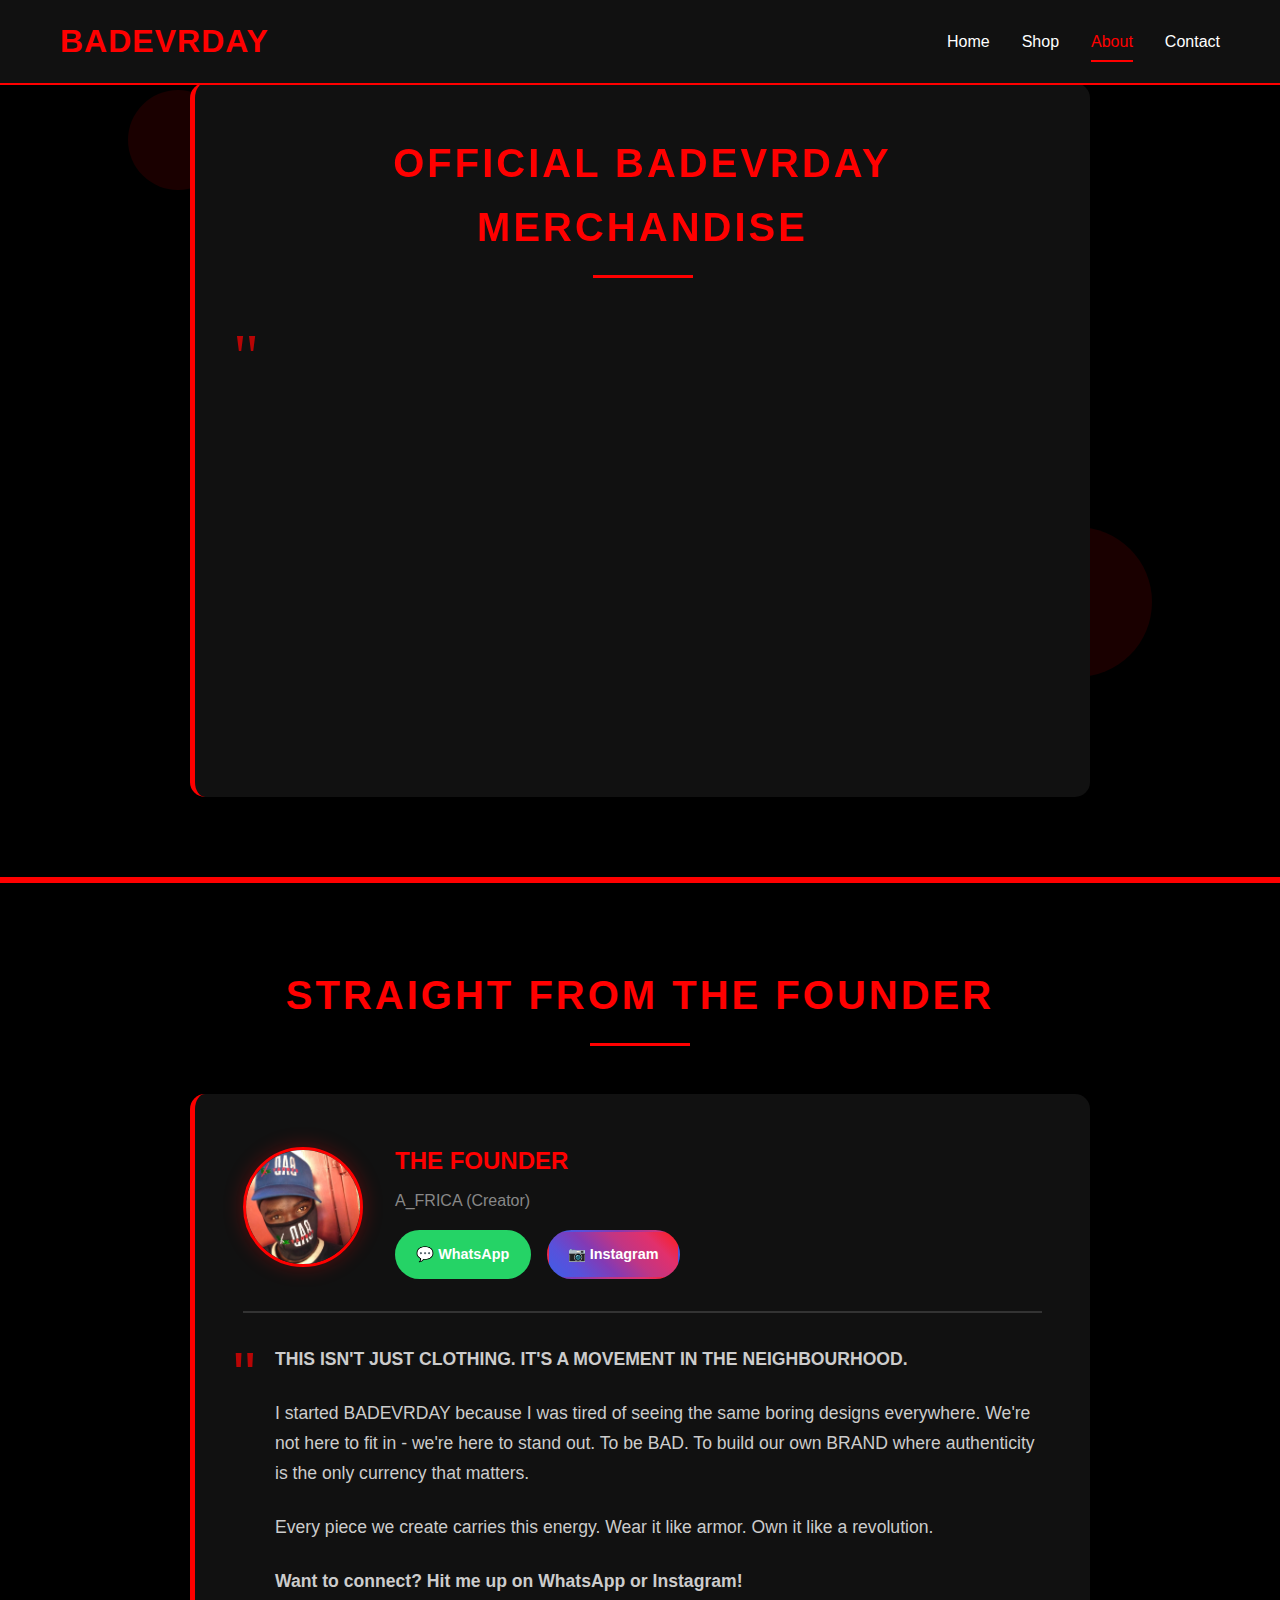
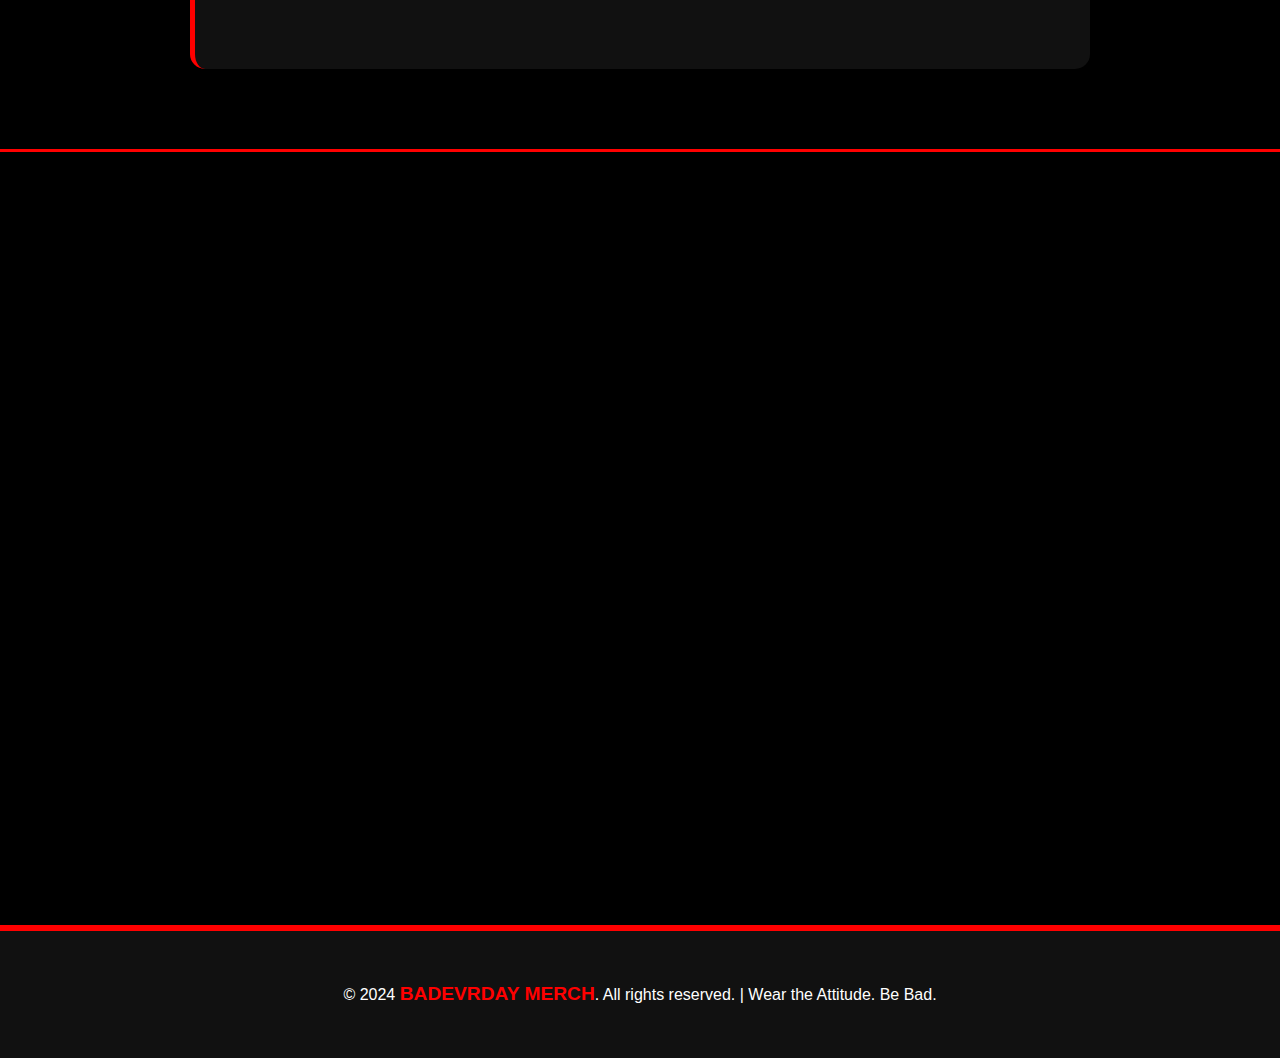
<file: index.html>
<!DOCTYPE html>
<html lang="en">
<head>
    <meta charset="UTF-8">
    <meta name="viewport" content="width=device-width, initial-scale=1.0">
    <!-- Favicon -->
<link rel="icon" type="image/x-icon" href="IMG-20251022-WA0050.jpg">
    <title>BADEVRDAY - Official Store</title>
    <meta name="description" content="Official BADEVRDAY merchandise store. Get your t-shirts, hoodies, and accessories with unique designs.">
    <link rel="stylesheet" href="style.css">
    <style>
        /* Enhanced Hero Section to Match Founder Section */
        .hero-edgy {
            padding: 5rem 0;
            background: #000;
            border-top: 3px solid #ff0000;
            border-bottom: 3px solid #ff0000;
            min-height: 80vh;
            display: flex;
            align-items: center;
            position: relative;
            overflow: hidden;
        }

        /* Animated Background Elements */
        .floating-elements {
            position: absolute;
            top: 0;
            left: 0;
            width: 100%;
            height: 100%;
            pointer-events: none;
        }

        .floating-element {
            position: absolute;
            background: rgba(255, 0, 0, 0.1);
            border-radius: 50%;
            animation: float 6s ease-in-out infinite;
        }

        .floating-element:nth-child(1) {
            width: 100px;
            height: 100px;
            top: 10%;
            left: 10%;
            animation-delay: 0s;
        }

        .floating-element:nth-child(2) {
            width: 150px;
            height: 150px;
            top: 60%;
            right: 10%;
            animation-delay: 2s;
        }

        .floating-element:nth-child(3) {
            width: 80px;
            height: 80px;
            bottom: 20%;
            left: 20%;
            animation-delay: 4s;
        }

        @keyframes float {
            0%, 100% { transform: translateY(0px) rotate(0deg); }
            50% { transform: translateY(-20px) rotate(180deg); }
        }

        .hero-message {
            max-width: 900px;
            margin: 0 auto;
            position: relative;
            z-index: 2;
        }

        .hero-card {
            background: #111;
            padding: 3rem;
            border-radius: 15px;
            border-left: 5px solid #ff0000;
            position: relative;
            animation: slideInUp 1s ease-out;
            transform-style: preserve-3d;
            perspective: 1000px;
        }

        @keyframes slideInUp {
            from {
                opacity: 0;
                transform: translateY(50px);
            }
            to {
                opacity: 1;
                transform: translateY(0);
            }
        }

        .hero-header {
            text-align: center;
            margin-bottom: 3rem;
        }

        .hero-header h2 {
            color: #ff0000;
            font-size: 2.5rem;
            text-transform: uppercase;
            letter-spacing: 3px;
            margin-bottom: 1rem;
            animation: textGlow 2s ease-in-out infinite alternate;
        }

        @keyframes textGlow {
            from {
                text-shadow: 0 0 10px rgba(255, 0, 0, 0.5);
            }
            to {
                text-shadow: 0 0 20px rgba(255, 0, 0, 0.8), 0 0 30px rgba(255, 0, 0, 0.6);
            }
        }

        .hero-accent-line {
            width: 100px;
            height: 3px;
            background: #ff0000;
            margin: 0 auto;
            animation: stretch 2s ease-in-out infinite alternate;
        }

        @keyframes stretch {
            from { width: 50px; }
            to { width: 150px; }
        }

        .hero-content {
            position: relative;
        }

        .hero-quote-icon {
            font-size: 4rem;
            color: #ff0000;
            position: absolute;
            top: -20px;
            left: -10px;
            font-family: serif;
            opacity: 0.7;
            animation: bounce 2s infinite;
        }

        @keyframes bounce {
            0%, 100% { transform: scale(1); }
            50% { transform: scale(1.1); }
        }

        .hero-lead-quote {
            font-size: 1.4rem;
            font-weight: bold;
            color: #ff0000;
            margin-bottom: 2rem;
            text-transform: uppercase;
            letter-spacing: 1px;
            margin-left: 2rem;
            animation: typewriter 3s steps(40) 1s both;
            overflow: hidden;
            white-space: nowrap;
        }

        @keyframes typewriter {
            from { width: 0; }
            to { width: 100%; }
        }

        .hero-content p {
            line-height: 1.7;
            margin-bottom: 1.5rem;
            font-size: 1.1rem;
            margin-left: 2rem;
            opacity: 0;
            animation: fadeInUp 1s ease-out forwards;
        }

        .hero-content p:nth-child(2) { animation-delay: 0.5s; }
        .hero-content p:nth-child(3) { animation-delay: 1s; }
        .hero-content p:nth-child(4) { animation-delay: 1.5s; }

        @keyframes fadeInUp {
            from {
                opacity: 0;
                transform: translateY(20px);
            }
            to {
                opacity: 1;
                transform: translateY(0);
            }
        }

        .hero-content strong {
            color: #ff0000;
            animation: pulse 2s infinite;
        }

        @keyframes pulse {
            0%, 100% { opacity: 1; }
            50% { opacity: 0.7; }
        }

        .hero-buttons {
            display: flex;
            gap: 1rem;
            margin-top: 2rem;
            margin-left: 2rem;
            flex-wrap: wrap;
            opacity: 0;
            animation: fadeInUp 1s ease-out 2s forwards;
        }

        .hero-btn-primary {
            background: #ff0000;
            color: #000;
            padding: 1rem 2rem;
            text-decoration: none;
            font-weight: bold;
            text-transform: uppercase;
            letter-spacing: 1px;
            border-radius: 5px;
            transition: all 0.3s ease;
            border: 2px solid #ff0000;
            position: relative;
            overflow: hidden;
        }

        .hero-btn-primary::before {
            content: '';
            position: absolute;
            top: 0;
            left: -100%;
            width: 100%;
            height: 100%;
            background: linear-gradient(90deg, transparent, rgba(255,255,255,0.3), transparent);
            transition: left 0.5s;
        }

        .hero-btn-primary:hover::before {
            left: 100%;
        }

        .hero-btn-primary:hover {
            background: transparent;
            color: #ff0000;
            transform: translateY(-2px) scale(1.05);
            box-shadow: 0 10px 25px rgba(255, 0, 0, 0.4);
        }

        .hero-btn-secondary {
            background: transparent;
            color: #ff0000;
            padding: 1rem 2rem;
            text-decoration: none;
            font-weight: bold;
            text-transform: uppercase;
            letter-spacing: 1px;
            border-radius: 5px;
            transition: all 0.3s ease;
            border: 2px solid #ff0000;
            position: relative;
            overflow: hidden;
        }

        .hero-btn-secondary:hover {
            background: #ff0000;
            color: #000;
            transform: translateY(-2px) scale(1.05);
            box-shadow: 0 10px 25px rgba(255, 0, 0, 0.4);
        }

        /* Enhanced Featured Products Section */
        .featured-products-edgy {
            padding: 5rem 0;
            background: #000;
            border-bottom: 3px solid #ff0000;
            position: relative;
            overflow: hidden;
        }

        .featured-header {
            text-align: center;
            margin-bottom: 3rem;
            opacity: 0;
            animation: fadeInUp 1s ease-out forwards;
        }

        .featured-header h2 {
            color: #ff0000;
            font-size: 2.5rem;
            text-transform: uppercase;
            letter-spacing: 3px;
            margin-bottom: 1rem;
            animation: textGlow 2s ease-in-out infinite alternate;
        }

        .featured-accent-line {
            width: 100px;
            height: 3px;
            background: #ff0000;
            margin: 0 auto;
            animation: stretch 2s ease-in-out infinite alternate;
        }

        .products-grid-edgy {
            display: grid;
            grid-template-columns: repeat(auto-fit, minmax(300px, 1fr));
            gap: 2rem;
            margin-top: 3rem;
        }

        .product-card-edgy {
            background: #111;
            padding: 2rem;
            border-radius: 15px;
            border-left: 3px solid #ff0000;
            text-align: center;
            transition: all 0.3s ease;
            position: relative;
            overflow: hidden;
            opacity: 0;
            animation: fadeInUp 1s ease-out forwards;
        }

        .product-card-edgy:nth-child(1) { animation-delay: 0.3s; }
        .product-card-edgy:nth-child(2) { animation-delay: 0.6s; }
        .product-card-edgy:nth-child(3) { animation-delay: 0.9s; }

        .product-card-edgy::before {
            content: '';
            position: absolute;
            top: 0;
            left: -100%;
            width: 100%;
            height: 100%;
            background: linear-gradient(90deg, transparent, rgba(255, 0, 0, 0.1), transparent);
            transition: left 0.5s;
        }

        .product-card-edgy:hover::before {
            left: 100%;
        }

        .product-card-edgy:hover {
            transform: translateY(-10px) scale(1.02);
            box-shadow: 0 20px 40px rgba(255, 0, 0, 0.3);
        }

        .product-card-edgy img {
            width: 100%;
            height: 250px;
            object-fit: cover;
            border-radius: 10px;
            margin-bottom: 1.5rem;
            border: 2px solid #333;
            transition: all 0.3s ease;
            transform: scale(0.9);
            animation: scaleIn 0.5s ease-out 0.5s forwards;
        }

        @keyframes scaleIn {
            to { transform: scale(1); }
        }

        .product-card-edgy:hover img {
            border-color: #ff0000;
            transform: scale(1.05) rotate(2deg);
        }

        .product-card-edgy h3 {
            color: #fff;
            font-size: 1.3rem;
            margin-bottom: 1rem;
            text-transform: uppercase;
            letter-spacing: 1px;
            transition: color 0.3s ease;
        }

        .product-card-edgy:hover h3 {
            color: #ff0000;
        }

        .product-price-edgy {
            font-size: 1.5rem;
            color: #ff0000;
            font-weight: bold;
            margin-bottom: 1rem;
            animation: pricePulse 3s infinite;
        }

        @keyframes pricePulse {
            0%, 100% { transform: scale(1); }
            50% { transform: scale(1.1); }
        }

        .product-badge {
            position: absolute;
            top: 1rem;
            right: 1rem;
            background: #ff0000;
            color: #000;
            padding: 0.3rem 0.8rem;
            border-radius: 15px;
            font-size: 0.8rem;
            font-weight: bold;
            text-transform: uppercase;
            animation: badgeBounce 2s infinite;
        }

        @keyframes badgeBounce {
            0%, 100% { transform: translateY(0); }
            50% { transform: translateY(-5px); }
        }

        /* Enhanced Footer */
        .footer-edgy {
            background: #111;
            padding: 3rem 0;
            text-align: center;
            border-top: 3px solid #ff0000;
            position: relative;
            overflow: hidden;
        }

        .footer-edgy::before {
            content: '';
            position: absolute;
            top: 0;
            left: -100%;
            width: 100%;
            height: 100%;
            background: linear-gradient(90deg, transparent, rgba(255, 0, 0, 0.05), transparent);
            animation: slideRight 3s infinite;
        }

        @keyframes slideRight {
            to { left: 100%; }
        }

        .footer-edgy p {
            color: #fff;
            font-size: 1rem;
            position: relative;
            z-index: 2;
            animation: fadeIn 2s ease-out;
        }

        .footer-brand {
            color: #ff0000;
            font-weight: bold;
            font-size: 1.2rem;
            animation: textGlow 2s ease-in-out infinite alternate;
        }

        /* Scroll-triggered animations */
        .animate-on-scroll {
            opacity: 0;
            transform: translateY(50px);
            transition: all 0.6s ease-out;
        }

        .animate-on-scroll.animated {
            opacity: 1;
            transform: translateY(0);
        }

        /* Responsive Design */
        @media (max-width: 768px) {
            .hero-card {
                padding: 2rem;
            }
            
            .hero-header h2 {
                font-size: 2rem;
            }
            
            .hero-lead-quote {
                font-size: 1.2rem;
                margin-left: 1rem;
                white-space: normal;
                animation: none;
            }
            
            .hero-content p {
                margin-left: 1rem;
            }
            
            .hero-buttons {
                margin-left: 1rem;
                justify-content: center;
            }
            
            .products-grid-edgy {
                grid-template-columns: 1fr;
            }
            
            .featured-header h2 {
                font-size: 2rem;
            }
        }

        @media (max-width: 480px) {
            .hero-buttons {
                flex-direction: column;
                align-items: center;
            }
            
            .hero-btn-primary, .hero-btn-secondary {
                width: 200px;
                text-align: center;
            }
        }
    </style>
</head>
<body>
    <header>
    <div class="container">
        <div class="logo">
            <h1>BADEVRDAY</h1>
        </div>
        
        <!-- Desktop Navigation -->
        <nav>
            <a href="index.html">Home</a>
            <a href="shop.html">Shop</a>
            <a href="about.html" class="active">About</a>
            <a href="contact.html">Contact</a>
        </nav>
        
        <!-- Hamburger Menu Button -->
        <div class="mobile-menu-btn">
            <span></span>
            <span></span>
            <span></span>
        </div>
    </div>
</header>

<!-- Mobile Menu Overlay -->
<div class="mobile-menu">
    <button class="mobile-menu-close">&times;</button>
    
    <a href="index.html">Home</a>
    <a href="shop.html">Shop</a>
    <a href="about.html" class="active">About</a>
    <a href="contact.html">Contact</a>
</div>
    <!-- Enhanced Hero Section -->
    <section class="hero-edgy">
        <!-- Animated Background Elements -->
        <div class="floating-elements">
            <div class="floating-element"></div>
            <div class="floating-element"></div>
            <div class="floating-element"></div>
        </div>
        
        <div class="container">
            <div class="hero-message">
                <div class="hero-card">
                    <div class="hero-header">
                        <h2>OFFICIAL BADEVRDAY MERCHANDISE</h2>
                        <div class="hero-accent-line"></div>
                    </div>
                    <div class="hero-content">
                        <div class="hero-quote-icon">"</div>
                        <p class="hero-lead-quote">WEAR THE ATTITUDE. BE BAD.</p>
                        <p>Step into the world of BADEVRDAY - where every piece tells a story of rebellion, authenticity, and street culture. Our merchandise isn't just clothing; it's a statement of who you are and what you stand for.</p>
                        <p>From the streets to your wardrobe, we bring you designs that break boundaries and challenge the ordinary. Join the movement and express your true self.</p>
                        <p><strong>Limited Edition Collection - Get yours before it's gone!</strong></p>
                        
                        <div class="hero-buttons">
                            <a href="shop.html" class="hero-btn-primary">SHOP NOW</a>
                            <a href="#featured" class="hero-btn-secondary">VIEW COLLECTION</a>
                        </div>
                    </div>
                </div>
            </div>
        </div>
    </section>

    <!-- Founder's Words Section -->
    <section class="founder-words-edgy">
        <div class="container">
            <div class="edgy-header">
                <h2>STRAIGHT FROM THE FOUNDER</h2>
                <div class="accent-line"></div>
            </div>
            <div class="founder-message">
                <div class="message-card">
                    <!-- Founder Profile Section -->
                    <div class="founder-profile">
                        <div class="founder-dp">
                            <img src="IMG-20251022-WA0031.jpg" alt="Founder of BADEVRDAY" width="200" height="200">
                        </div>
                        <div class="founder-info">
                            <h3>THE FOUNDER</h3>
                            <p>A_FRICA (Creator)</p>
                            <div class="social-links">
                                <a href="https://wa.me/254115581784" class="whatsapp-btn" target="_blank">
                                    <span>💬 WhatsApp</span>
                                </a>
                                <a href="https://instagram.com/bad_evrday.ke" class="instagram-btn" target="_blank">
                                    <span>📷 Instagram</span>
                                </a>
                            </div>
                        </div>
                    </div>

                    <!-- Quote Section -->
                    <div class="quote-content">
                        <div class="quote-icon">"</div>
                        <p class="lead-quote">This isn't just clothing. It's a movement in the neighbourhood.</p>
                        <p>I started BADEVRDAY because I was tired of seeing the same boring designs everywhere. We're not here to fit in - we're here to stand out. To be BAD. To build our own BRAND where authenticity is the only currency that matters.</p>
                        <p>Every piece we create carries this energy. Wear it like armor. Own it like a revolution.</p>
                        <p><strong>Want to connect? Hit me up on WhatsApp or Instagram!</strong></p>
                    </div>
                </div>
            </div>
        </div>
    </section>

    <!-- Enhanced Featured Products Section -->
    <section class="featured-products-edgy" id="featured">
        <div class="container">
            <div class="featured-header">
                <h2>FEATURED COLLECTION</h2>
                <div class="featured-accent-line"></div>
            </div>
            <div class="products-grid-edgy">
                <!-- Product 1 -->
                <div class="product-card-edgy">
                    <div class="product-badge">BESTSELLER</div>
                    <img src="IMG-20251022-WA0033.jpg" alt="BADEVRDAY T-Shirt" width="300" height="300">
                    <h3>BADEVRDAY T-SHIRT</h3>
                    <p class="product-price-edgy">KES. 900</p>
                </div>

                <!-- Product 2 -->
                <div class="product-card-edgy">
                    <div class="product-badge">NEW</div>
                    <img src="IMG-20251022-WA0044.jpg" alt="BADEVRDAY Hoodie" width="300" height="300">
                    <h3>BADEVRDAY HOODIE</h3>
                    <p class="product-price-edgy">KES. 600</p>
                </div>

                <!-- Product 3 -->
                <div class="product-card-edgy">
                    <div class="product-badge">TRENDING</div>
                    <img src="IMG-20251022-WA0041.jpg" alt="BADEVRDAY Trucker Hat" width="300" height="300">
                    <h3>BADEVRDAY TRUCKER HAT</h3>
                    <p class="product-price-edgy">KES. 750</p>
                </div>
            </div>
        </div>
    </section>

    <!-- Enhanced Footer -->
    <footer class="footer-edgy">
        <div class="container">
            <p>&copy; 2024 <span class="footer-brand">BADEVRDAY MERCH</span>. All rights reserved. | Wear the Attitude. Be Bad.</p>
        </div>
    </footer>

    <script>
        // Scroll animation trigger
        document.addEventListener('DOMContentLoaded', function() {
            const animatedElements = document.querySelectorAll('.animate-on-scroll');
            
            const observer = new IntersectionObserver((entries) => {
                entries.forEach(entry => {
                    if (entry.isIntersecting) {
                        entry.target.classList.add('animated');
                    }
                });
            }, { threshold: 0.1 });
            
            animatedElements.forEach(element => {
                observer.observe(element);
            });

            // Add hover sound effects (optional)
            const buttons = document.querySelectorAll('.hero-btn-primary, .hero-btn-secondary');
            buttons.forEach(button => {
                button.addEventListener('mouseenter', function() {
                    // You can add sound here if needed
                    this.style.transform = 'translateY(-2px) scale(1.05)';
                });
                button.addEventListener('mouseleave', function() {
                    this.style.transform = 'translateY(0) scale(1)';
                });
            });
        });
    </script>
        <script src="js/mobile-menu.js"></script>
</body>
</html>
</file>
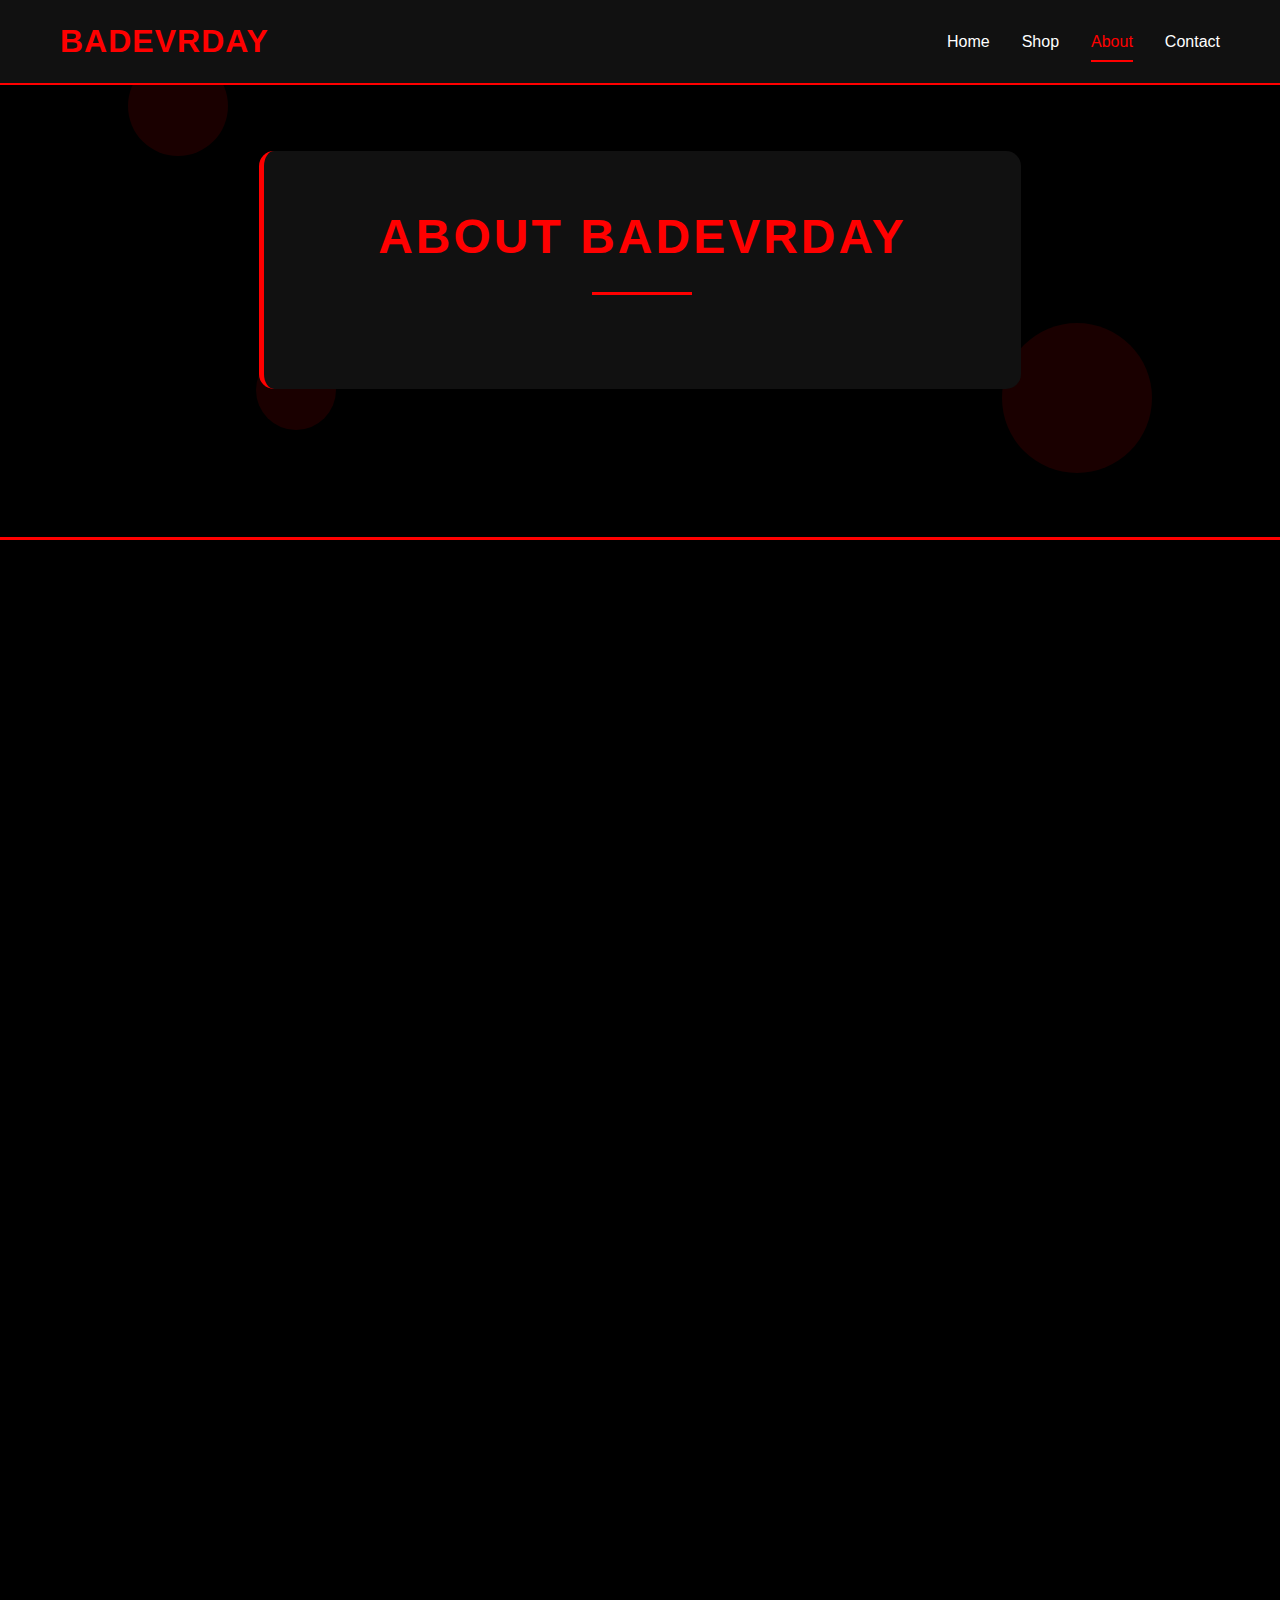
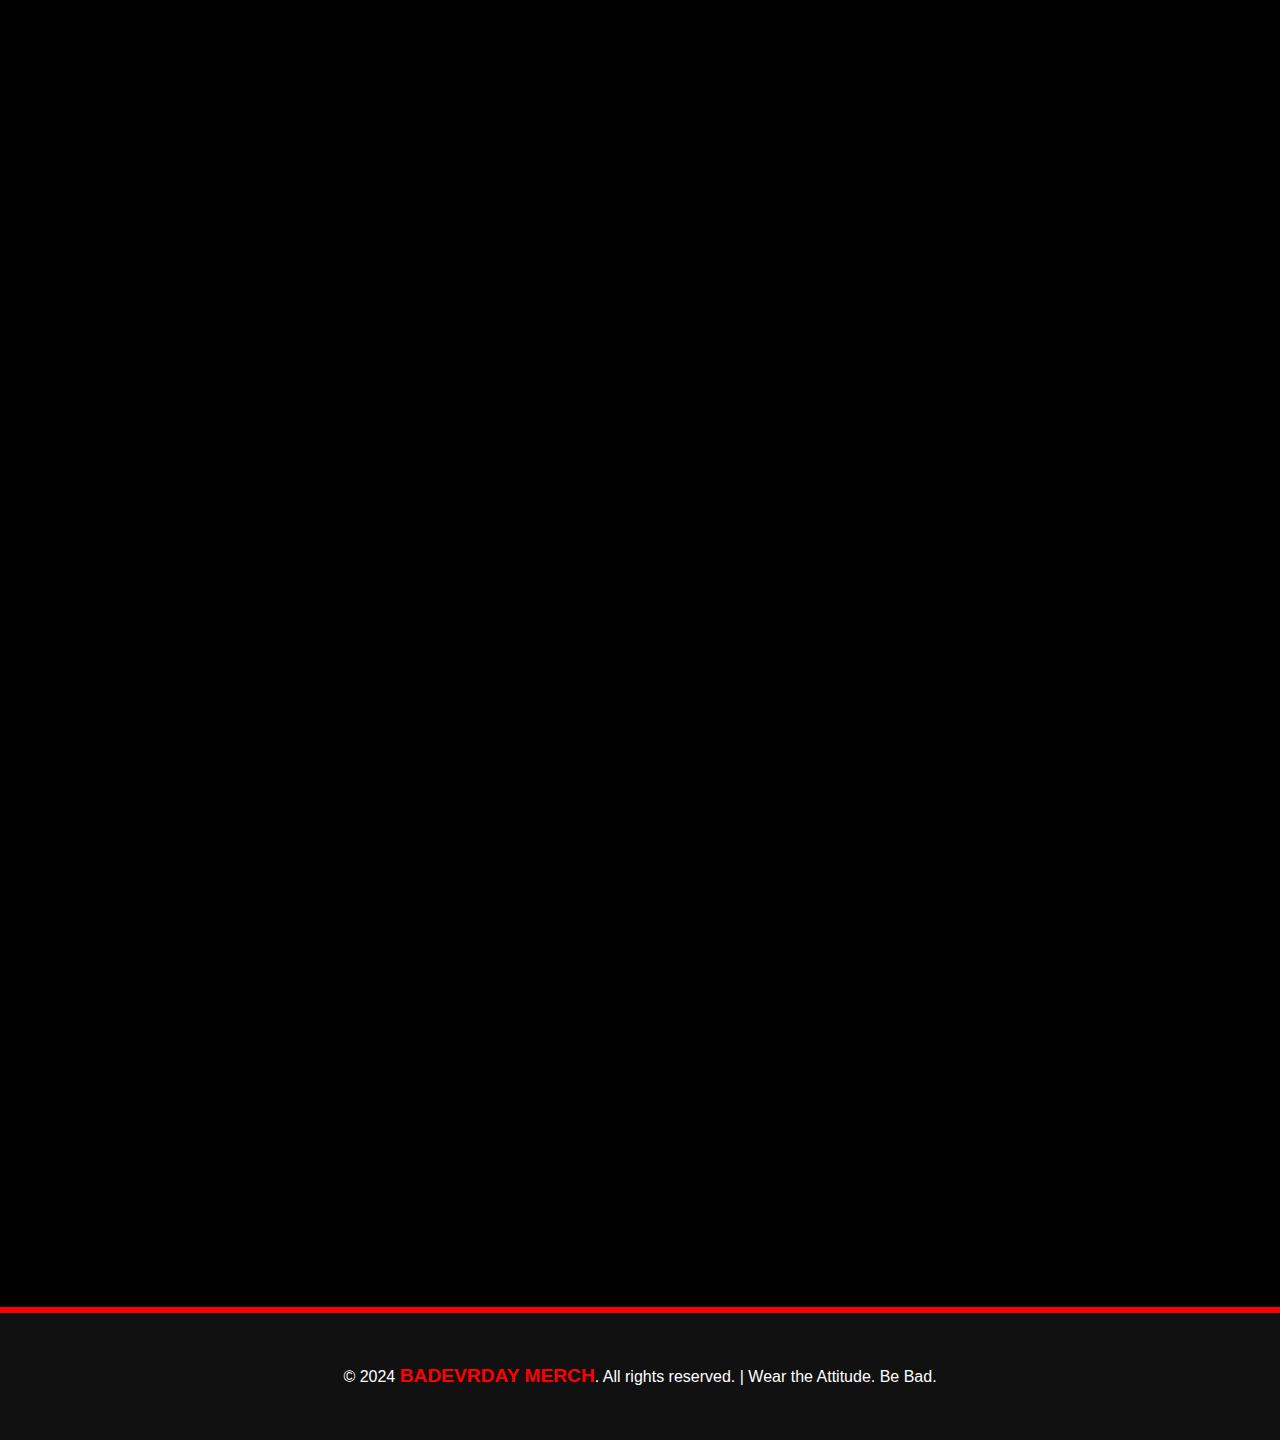
<file: about.html>
<!DOCTYPE html>
<html lang="en">
<head>
    <meta charset="UTF-8">
    <meta name="viewport" content="width=device-width, initial-scale=1.0">
    <!-- Favicon -->
<link rel="icon" type="image/x-icon" href="IMG-20251022-WA0050.jpg">
    <title>About Us - BADEVRDAY MERCH</title>
    <meta name="description" content="Learn about BADEVRDAY brand story, our mission, and what makes our merchandise unique.">
    <link rel="stylesheet" href="style.css">
    <style>
        /* About Page Styles to Match Index.html */
        .about-hero-edgy {
            padding: 5rem 0;
            background: #000;
            border-top: 3px solid #ff0000;
            border-bottom: 3px solid #ff0000;
            min-height: 60vh;
            display: flex;
            align-items: center;
            position: relative;
            overflow: hidden;
        }

        /* Animated Background Elements */
        .floating-elements {
            position: absolute;
            top: 0;
            left: 0;
            width: 100%;
            height: 100%;
            pointer-events: none;
        }

        .floating-element {
            position: absolute;
            background: rgba(255, 0, 0, 0.1);
            border-radius: 50%;
            animation: float 6s ease-in-out infinite;
        }

        .floating-element:nth-child(1) {
            width: 100px;
            height: 100px;
            top: 10%;
            left: 10%;
            animation-delay: 0s;
        }

        .floating-element:nth-child(2) {
            width: 150px;
            height: 150px;
            top: 60%;
            right: 10%;
            animation-delay: 2s;
        }

        .floating-element:nth-child(3) {
            width: 80px;
            height: 80px;
            bottom: 20%;
            left: 20%;
            animation-delay: 4s;
        }

        @keyframes float {
            0%, 100% { transform: translateY(0px) rotate(0deg); }
            50% { transform: translateY(-20px) rotate(180deg); }
        }

        .about-hero-message {
            max-width: 900px;
            margin: 0 auto;
            position: relative;
            z-index: 2;
            text-align: center;
        }

        .about-hero-card {
            background: #111;
            padding: 3rem;
            border-radius: 15px;
            border-left: 5px solid #ff0000;
            position: relative;
            animation: slideInUp 1s ease-out;
        }

        @keyframes slideInUp {
            from {
                opacity: 0;
                transform: translateY(50px);
            }
            to {
                opacity: 1;
                transform: translateY(0);
            }
        }

        .about-hero-header h1 {
            color: #ff0000;
            font-size: 3rem;
            text-transform: uppercase;
            letter-spacing: 3px;
            margin-bottom: 1rem;
            animation: textGlow 2s ease-in-out infinite alternate;
        }

        @keyframes textGlow {
            from {
                text-shadow: 0 0 10px rgba(255, 0, 0, 0.5);
            }
            to {
                text-shadow: 0 0 20px rgba(255, 0, 0, 0.8), 0 0 30px rgba(255, 0, 0, 0.6);
            }
        }

        .about-hero-accent-line {
            width: 100px;
            height: 3px;
            background: #ff0000;
            margin: 0 auto;
            animation: stretch 2s ease-in-out infinite alternate;
        }

        @keyframes stretch {
            from { width: 50px; }
            to { width: 150px; }
        }

        .about-hero-content p {
            font-size: 1.2rem;
            color: #ccc;
            margin-top: 1rem;
            animation: fadeInUp 1s ease-out 0.5s forwards;
            opacity: 0;
        }

        @keyframes fadeInUp {
            from {
                opacity: 0;
                transform: translateY(20px);
            }
            to {
                opacity: 1;
                transform: translateY(0);
            }
        }

        /* Enhanced About Content Section */
        .about-content-edgy {
            padding: 5rem 0;
            background: #000;
            border-bottom: 3px solid #ff0000;
        }

        .about-section-edgy {
            margin-bottom: 4rem;
            opacity: 0;
            animation: fadeInUp 1s ease-out forwards;
        }

        .about-section-edgy:nth-child(1) { animation-delay: 0.2s; }
        .about-section-edgy:nth-child(2) { animation-delay: 0.4s; }
        .about-section-edgy:nth-child(3) { animation-delay: 0.6s; }
        .about-section-edgy:nth-child(4) { animation-delay: 0.8s; }

        .about-section-header {
            text-align: center;
            margin-bottom: 2rem;
        }

        .about-section-header h2 {
            color: #ff0000;
            font-size: 2.5rem;
            text-transform: uppercase;
            letter-spacing: 3px;
            margin-bottom: 1rem;
            animation: textGlow 2s ease-in-out infinite alternate;
        }

        .about-section-accent-line {
            width: 80px;
            height: 3px;
            background: #ff0000;
            margin: 0 auto;
        }

        .about-section-content {
            background: #111;
            padding: 2.5rem;
            border-radius: 15px;
            border-left: 3px solid #ff0000;
            position: relative;
            overflow: hidden;
        }

        .about-section-content::before {
            content: '';
            position: absolute;
            top: 0;
            left: -100%;
            width: 100%;
            height: 100%;
            background: linear-gradient(90deg, transparent, rgba(255, 0, 0, 0.05), transparent);
            transition: left 0.5s;
        }

        .about-section-content:hover::before {
            left: 100%;
        }

        .about-section-content p {
            line-height: 1.7;
            margin-bottom: 1.5rem;
            font-size: 1.1rem;
            color: #ccc;
        }

        .about-section-content strong {
            color: #ff0000;
            animation: pulse 2s infinite;
        }

        @keyframes pulse {
            0%, 100% { opacity: 1; }
            50% { opacity: 0.7; }
        }

        /* Enhanced Values Grid */
        .values-grid-edgy {
            display: grid;
            grid-template-columns: repeat(auto-fit, minmax(250px, 1fr));
            gap: 2rem;
            margin-top: 2rem;
        }

        .value-card-edgy {
            background: #111;
            padding: 2rem;
            border-radius: 15px;
            border-left: 3px solid #ff0000;
            text-align: center;
            transition: all 0.3s ease;
            position: relative;
            overflow: hidden;
            animation: fadeInUp 1s ease-out forwards;
            opacity: 0;
        }

        .value-card-edgy:nth-child(1) { animation-delay: 0.3s; }
        .value-card-edgy:nth-child(2) { animation-delay: 0.5s; }
        .value-card-edgy:nth-child(3) { animation-delay: 0.7s; }
        .value-card-edgy:nth-child(4) { animation-delay: 0.9s; }

        .value-card-edgy::before {
            content: '';
            position: absolute;
            top: 0;
            left: -100%;
            width: 100%;
            height: 100%;
            background: linear-gradient(90deg, transparent, rgba(255, 0, 0, 0.1), transparent);
            transition: left 0.5s;
        }

        .value-card-edgy:hover::before {
            left: 100%;
        }

        .value-card-edgy:hover {
            transform: translateY(-10px) scale(1.02);
            box-shadow: 0 20px 40px rgba(255, 0, 0, 0.2);
        }

        .value-card-edgy h3 {
            color: #ff0000;
            font-size: 1.5rem;
            margin-bottom: 1rem;
            text-transform: uppercase;
            letter-spacing: 1px;
        }

        .value-card-edgy p {
            color: #ccc;
            line-height: 1.6;
        }

        /* Brand Meaning Section */
        .brand-meaning {
            display: grid;
            grid-template-columns: repeat(auto-fit, minmax(200px, 1fr));
            gap: 1.5rem;
            margin-top: 2rem;
        }

        .brand-term {
            background: #111;
            padding: 1.5rem;
            border-radius: 10px;
            border-left: 2px solid #ff0000;
            text-align: center;
            transition: all 0.3s ease;
        }

        .brand-term:hover {
            transform: translateY(-5px);
            box-shadow: 0 10px 25px rgba(255, 0, 0, 0.2);
        }

        .brand-term strong {
            color: #ff0000;
            font-size: 1.2rem;
            display: block;
            margin-bottom: 0.5rem;
        }

        /* Enhanced Footer */
        .footer-edgy {
            background: #111;
            padding: 3rem 0;
            text-align: center;
            border-top: 3px solid #ff0000;
            position: relative;
            overflow: hidden;
        }

        .footer-edgy::before {
            content: '';
            position: absolute;
            top: 0;
            left: -100%;
            width: 100%;
            height: 100%;
            background: linear-gradient(90deg, transparent, rgba(255, 0, 0, 0.05), transparent);
            animation: slideRight 3s infinite;
        }

        @keyframes slideRight {
            to { left: 100%; }
        }

        .footer-edgy p {
            color: #fff;
            font-size: 1rem;
            position: relative;
            z-index: 2;
            animation: fadeIn 2s ease-out;
        }

        .footer-brand {
            color: #ff0000;
            font-weight: bold;
            font-size: 1.2rem;
            animation: textGlow 2s ease-in-out infinite alternate;
        }

        /* Responsive Design */
        @media (max-width: 768px) {
            .about-hero-card {
                padding: 2rem;
            }
            
            .about-hero-header h1 {
                font-size: 2rem;
            }
            
            .about-section-header h2 {
                font-size: 2rem;
            }
            
            .values-grid-edgy {
                grid-template-columns: 1fr;
            }
            
            .brand-meaning {
                grid-template-columns: 1fr;
            }
            
            .about-section-content {
                padding: 1.5rem;
            }
        }

        @media (max-width: 480px) {
            .about-hero-header h1 {
                font-size: 1.8rem;
            }
            
            .value-card-edgy {
                padding: 1.5rem;
            }
        }
    </style>
</head>
<body>
    <!-- Header -->
    <header>
    <div class="container">
        <div class="logo">
            <h1>BADEVRDAY</h1>
        </div>
        
        <!-- Desktop Navigation -->
        <nav>
            <a href="index.html">Home</a>
            <a href="shop.html">Shop</a>
            <a href="about.html" class="active">About</a>
            <a href="contact.html">Contact</a>
        </nav>
        
        <!-- Hamburger Menu Button -->
        <div class="mobile-menu-btn">
            <span></span>
            <span></span>
            <span></span>
        </div>
    </div>
</header>

<!-- Mobile Menu Overlay -->
<div class="mobile-menu">
    <button class="mobile-menu-close">&times;</button>
    
    <a href="index.html">Home</a>
    <a href="shop.html">Shop</a>
    <a href="about.html" class="active">About</a>
    <a href="contact.html">Contact</a>
</div>
    <!-- Enhanced About Hero Section -->
    <section class="about-hero-edgy">
        <!-- Animated Background Elements -->
        <div class="floating-elements">
            <div class="floating-element"></div>
            <div class="floating-element"></div>
            <div class="floating-element"></div>
        </div>
        
        <div class="container">
            <div class="about-hero-message">
                <div class="about-hero-card">
                    <div class="about-hero-header">
                        <h1>ABOUT BADEVRDAY</h1>
                        <div class="about-hero-accent-line"></div>
                    </div>
                    <div class="about-hero-content">
                        <p>WHERE ATTITUDE MEETS STYLE - THE REVOLUTION OF STREETWEAR</p>
                    </div>
                </div>
            </div>
        </div>
    </section>

    <!-- Enhanced About Content Section -->
    <section class="about-content-edgy">
        <div class="container">
            <!-- Our Story Section -->
            <div class="about-section-edgy">
                <div class="about-section-header">
                    <h2>OUR STORY</h2>
                    <div class="about-section-accent-line"></div>
                </div>
                <div class="about-section-content">
                    <p>BADEVRDAY emerged from the streets, born from a passion for authentic self-expression and bold design. What started as a small project among friends has grown into a movement that celebrates individuality and fearless creativity.</p>
                    <p>We believe that clothing is more than just fabric - it's a statement, an attitude, a way of life. Every piece in our collection is designed to make you feel confident, powerful, and unapologetically yourself.</p>
                </div>
            </div>

            <!-- Our Mission Section -->
            <div class="about-section-edgy">
                <div class="about-section-header">
                    <h2>OUR MISSION</h2>
                    <div class="about-section-accent-line"></div>
                </div>
                <div class="about-section-content">
                    <p>To create high-quality, unique merchandise that empowers people to express their true selves. We're committed to excellence in every stitch and design.</p>
                    
                    <div class="values-grid-edgy">
                        <div class="value-card-edgy">
                            <h3>🔥 QUALITY</h3>
                            <p>Premium materials that last and feel amazing. We never compromise on quality.</p>
                        </div>
                        <div class="value-card-edgy">
                            <h3>🎨 DESIGN</h3>
                            <p>Bold, original artwork that stands out from the crowd and makes a statement.</p>
                        </div>
                        <div class="value-card-edgy">
                            <h3>💪 COMMUNITY</h3>
                            <p>Building a tribe of like-minded individuals who embrace authenticity.</p>
                        </div>
                        <div class="value-card-edgy">
                            <h3>🌱 AUTHENTICITY</h3>
                            <p>Staying true to our roots and values in everything we create.</p>
                        </div>
                    </div>
                </div>
            </div>

            <!-- The Brand Section -->
            <div class="about-section-edgy">
                <div class="about-section-header">
                    <h2>THE BRAND MEANING</h2>
                    <div class="about-section-accent-line"></div>
                </div>
                <div class="about-section-content">
                    <p>Each element of our brand represents a piece of our philosophy and commitment to excellence:</p>
                    
                    <div class="brand-meaning">
                        <div class="brand-term">
                            <strong>BAD</strong>
                            <p>Challenging norms and embracing uniqueness. Breaking boundaries.</p>
                        </div>
                        <div class="brand-term">
                            <strong>EVR</strong>
                            <p>Pushing creative boundaries. Everyday revolution in style.</p>
                        </div>
                        <div class="brand-term">
                            <strong>DAY</strong>
                            <p>Creating a community movement. Daily commitment to excellence.</p>
                        </div>
                    </div>
                </div>
            </div>

            <!-- Our Promise Section -->
            <div class="about-section-edgy">
                <div class="about-section-header">
                    <h2>OUR PROMISE</h2>
                    <div class="about-section-accent-line"></div>
                </div>
                <div class="about-section-content">
                    <p>When you wear BADEVRDAY, you're not just wearing clothing - you're joining a community. You're making a statement. You're embracing the BADEVRDAY lifestyle of confidence, creativity, and authenticity.</p>
                    <p>We stand behind every product we create and are committed to providing an exceptional experience from browse to wear. Your satisfaction is our priority, and we're dedicated to making sure every piece you own becomes a staple in your wardrobe.</p>
                    <p><strong>Join the movement. Wear the attitude. Be BAD. Every Day.</strong></p>
                </div>
            </div>
        </div>
    </section>

    <!-- Enhanced Footer -->
    <footer class="footer-edgy">
        <div class="container">
            <p>&copy; 2024 <span class="footer-brand">BADEVRDAY MERCH</span>. All rights reserved. | Wear the Attitude. Be Bad.</p>
        </div>
    </footer>

    <script>
        // Simple animation on load
        document.addEventListener('DOMContentLoaded', function() {
            // Add active class to current page in navigation
            const currentPage = window.location.pathname.split('/').pop();
            const navLinks = document.querySelectorAll('nav a');
            
            navLinks.forEach(link => {
                if (link.getAttribute('href') === currentPage) {
                    link.classList.add('active');
                }
            });

            // Add hover effects to value cards
            const valueCards = document.querySelectorAll('.value-card-edgy');
            valueCards.forEach(card => {
                card.addEventListener('mouseenter', function() {
                    this.style.transform = 'translateY(-10px) scale(1.02)';
                });
                card.addEventListener('mouseleave', function() {
                    this.style.transform = 'translateY(0) scale(1)';
                });
            });
        });
    </script>
        <script src="js/mobile-menu.js"></script>
</body>
</html>
</file>
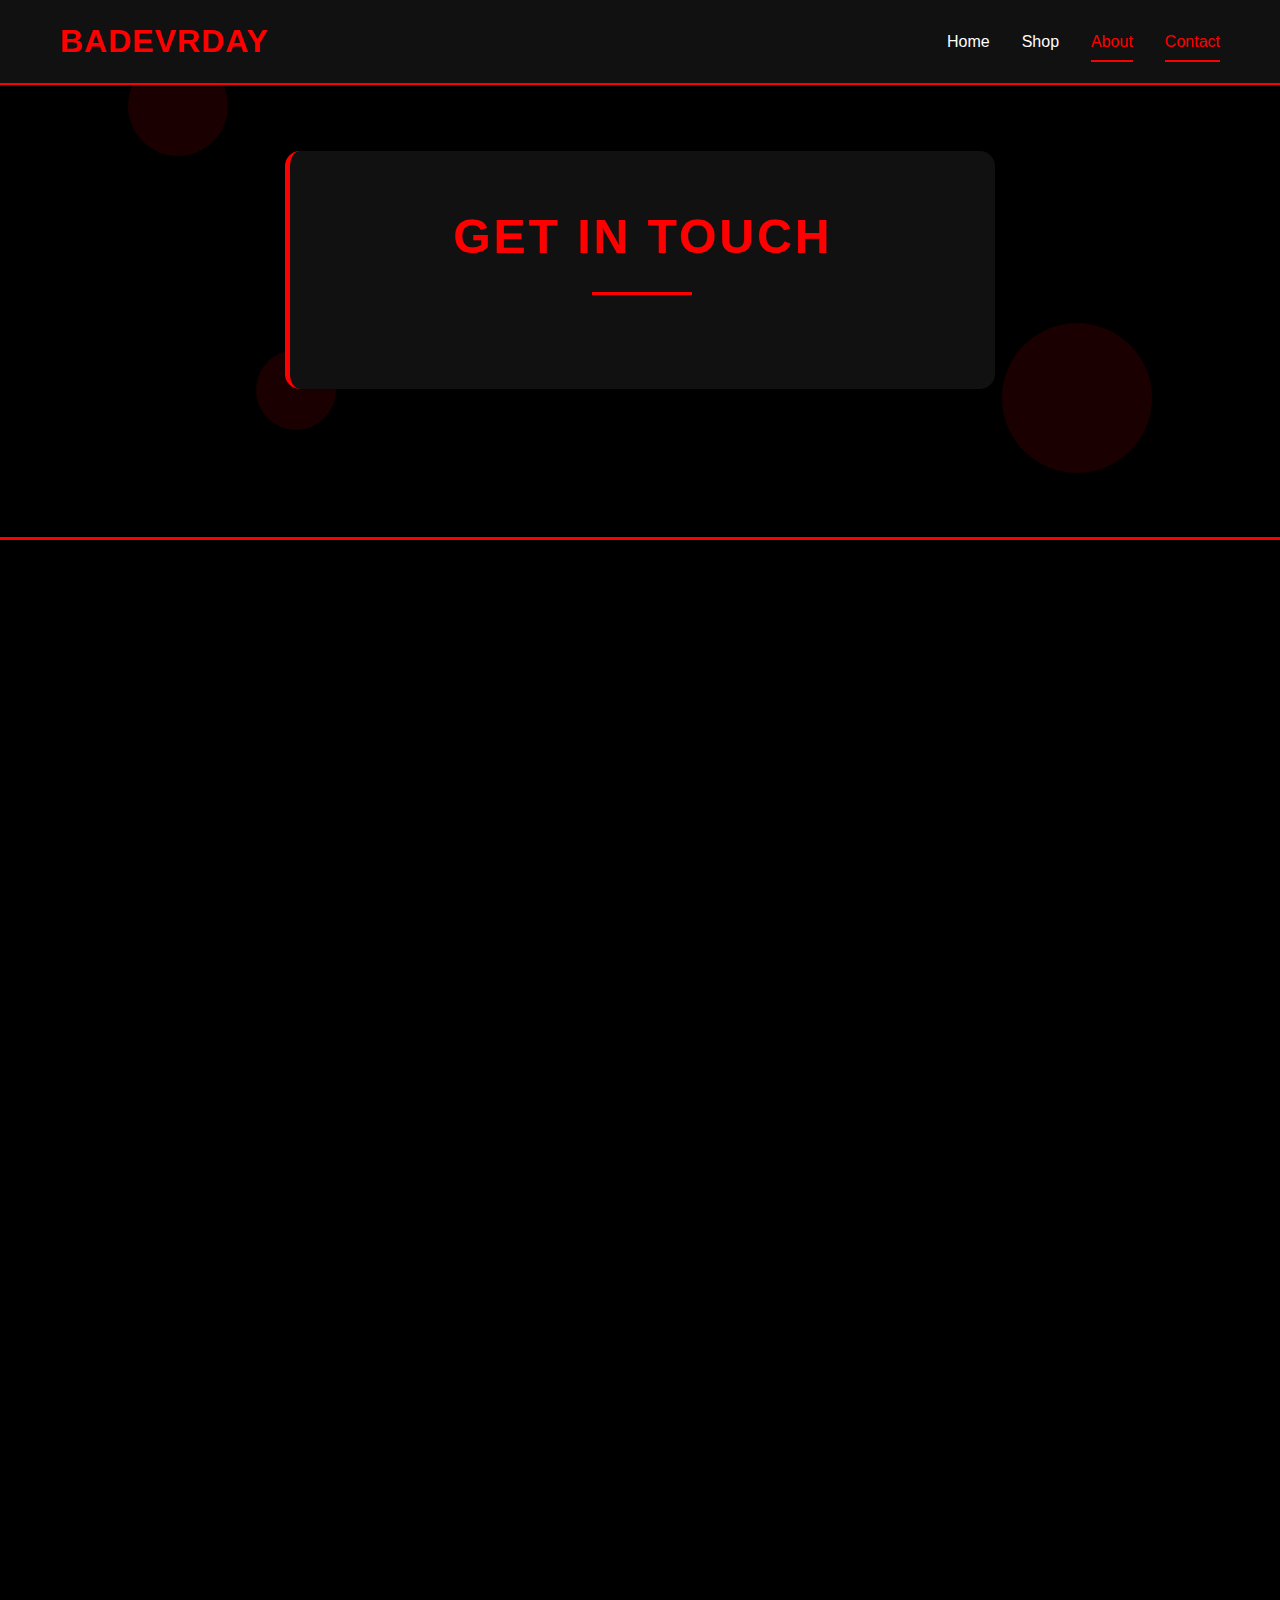
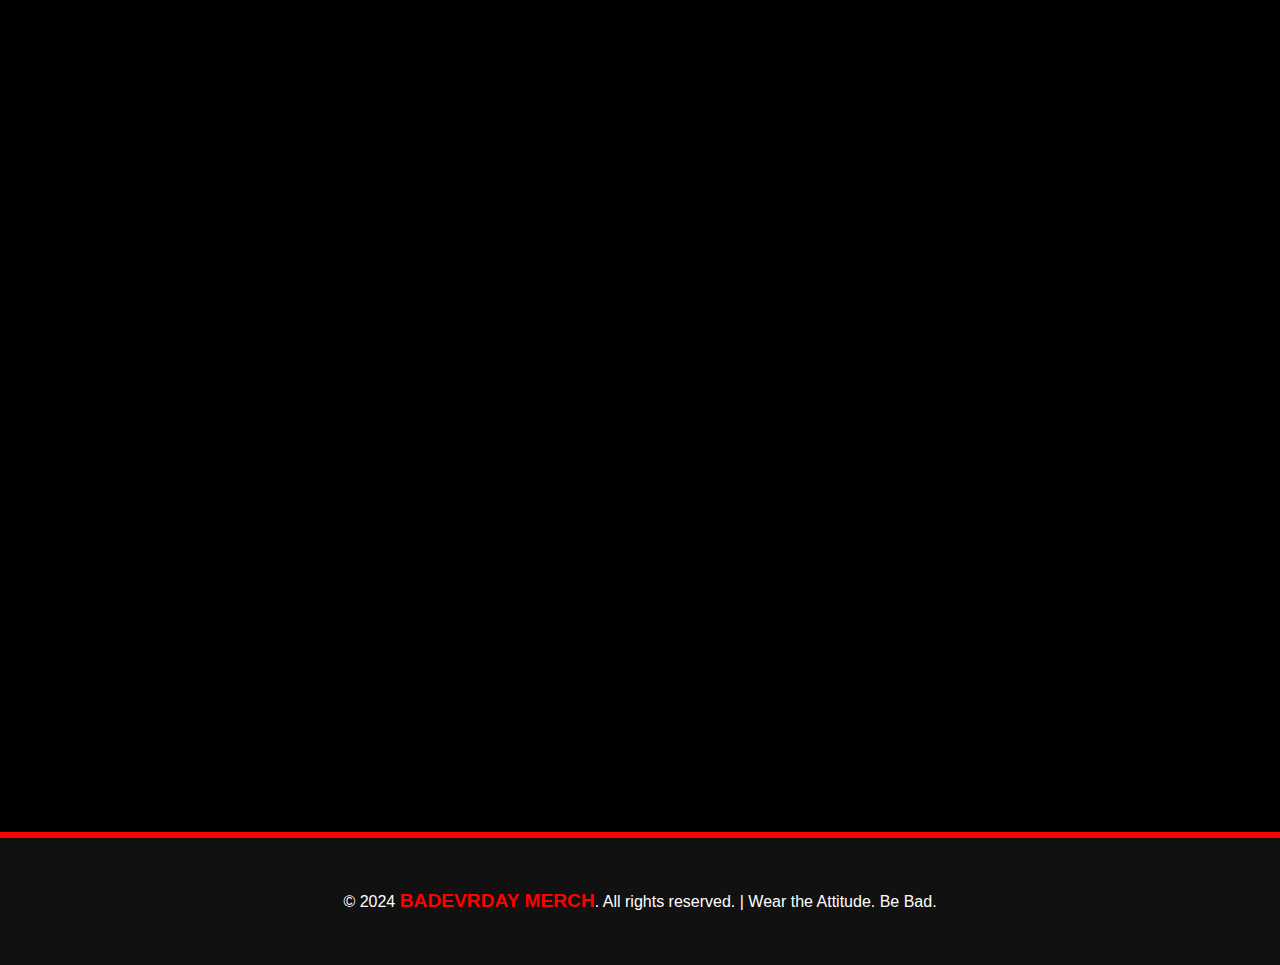
<file: contact.html>
<!DOCTYPE html>
<html lang="en">
<head>
    <meta charset="UTF-8">
    <meta name="viewport" content="width=device-width, initial-scale=1.0">
    <!-- Favicon -->
<link rel="icon" type="image/x-icon" href="IMG-20251022-WA0050.jpg">
    <title>Contact Us - BADEVRDAY MERCH</title>
    <meta name="description" content="Get in touch with BADEVRDAY MERCH. Contact us for orders, support, or collaborations.">
    <link rel="stylesheet" href="style.css">
    
    <style>
        /* Contact Page Styles to Match Index.html */
        .contact-hero-edgy {
            padding: 5rem 0;
            background: #000;
            border-top: 3px solid #ff0000;
            border-bottom: 3px solid #ff0000;
            min-height: 60vh;
            display: flex;
            align-items: center;
            position: relative;
            overflow: hidden;
        }

        /* Animated Background Elements */
        .floating-elements {
            position: absolute;
            top: 0;
            left: 0;
            width: 100%;
            height: 100%;
            pointer-events: none;
        }

        .floating-element {
            position: absolute;
            background: rgba(255, 0, 0, 0.1);
            border-radius: 50%;
            animation: float 6s ease-in-out infinite;
        }

        .floating-element:nth-child(1) {
            width: 100px;
            height: 100px;
            top: 10%;
            left: 10%;
            animation-delay: 0s;
        }

        .floating-element:nth-child(2) {
            width: 150px;
            height: 150px;
            top: 60%;
            right: 10%;
            animation-delay: 2s;
        }

        .floating-element:nth-child(3) {
            width: 80px;
            height: 80px;
            bottom: 20%;
            left: 20%;
            animation-delay: 4s;
        }

        @keyframes float {
            0%, 100% { transform: translateY(0px) rotate(0deg); }
            50% { transform: translateY(-20px) rotate(180deg); }
        }

        .contact-hero-message {
            max-width: 900px;
            margin: 0 auto;
            position: relative;
            z-index: 2;
            text-align: center;
        }

        .contact-hero-card {
            background: #111;
            padding: 3rem;
            border-radius: 15px;
            border-left: 5px solid #ff0000;
            position: relative;
            animation: slideInUp 1s ease-out;
        }

        @keyframes slideInUp {
            from {
                opacity: 0;
                transform: translateY(50px);
            }
            to {
                opacity: 1;
                transform: translateY(0);
            }
        }

        .contact-hero-header h1 {
            color: #ff0000;
            font-size: 3rem;
            text-transform: uppercase;
            letter-spacing: 3px;
            margin-bottom: 1rem;
            animation: textGlow 2s ease-in-out infinite alternate;
        }

        @keyframes textGlow {
            from {
                text-shadow: 0 0 10px rgba(255, 0, 0, 0.5);
            }
            to {
                text-shadow: 0 0 20px rgba(255, 0, 0, 0.8), 0 0 30px rgba(255, 0, 0, 0.6);
            }
        }

        .contact-hero-accent-line {
            width: 100px;
            height: 3px;
            background: #ff0000;
            margin: 0 auto;
            animation: stretch 2s ease-in-out infinite alternate;
        }

        @keyframes stretch {
            from { width: 50px; }
            to { width: 150px; }
        }

        .contact-hero-content p {
            font-size: 1.2rem;
            color: #ccc;
            margin-top: 1rem;
            animation: fadeInUp 1s ease-out 0.5s forwards;
            opacity: 0;
        }

        @keyframes fadeInUp {
            from {
                opacity: 0;
                transform: translateY(20px);
            }
            to {
                opacity: 1;
                transform: translateY(0);
            }
        }

        /* Enhanced Contact Content Section */
        .contact-content-edgy {
            padding: 5rem 0;
            background: #000;
            border-bottom: 3px solid #ff0000;
        }

        .contact-grid-edgy {
            display: grid;
            grid-template-columns: 1fr 1fr;
            gap: 3rem;
            margin-top: 2rem;
        }

        /* Contact Info Card */
        .contact-info-edgy {
            background: #111;
            padding: 2.5rem;
            border-radius: 15px;
            border-left: 3px solid #ff0000;
            position: relative;
            overflow: hidden;
            animation: fadeInUp 1s ease-out 0.3s forwards;
            opacity: 0;
        }

        .contact-info-edgy::before {
            content: '';
            position: absolute;
            top: 0;
            left: -100%;
            width: 100%;
            height: 100%;
            background: linear-gradient(90deg, transparent, rgba(255, 0, 0, 0.05), transparent);
            transition: left 0.5s;
        }

        .contact-info-edgy:hover::before {
            left: 100%;
        }

        .contact-info-header {
            text-align: center;
            margin-bottom: 2rem;
        }

        .contact-info-header h2 {
            color: #ff0000;
            font-size: 2rem;
            text-transform: uppercase;
            letter-spacing: 2px;
            margin-bottom: 1rem;
            animation: textGlow 2s ease-in-out infinite alternate;
        }

        .contact-info-accent-line {
            width: 80px;
            height: 3px;
            background: #ff0000;
            margin: 0 auto;
        }

        .contact-method-edgy {
            margin-bottom: 2rem;
            padding: 1.5rem;
            background: #1a1a1a;
            border-radius: 10px;
            border-left: 2px solid #ff0000;
            transition: all 0.3s ease;
            animation: fadeInUp 1s ease-out forwards;
            opacity: 0;
        }

        .contact-method-edgy:nth-child(1) { animation-delay: 0.4s; }
        .contact-method-edgy:nth-child(2) { animation-delay: 0.5s; }
        .contact-method-edgy:nth-child(3) { animation-delay: 0.6s; }
        .contact-method-edgy:nth-child(4) { animation-delay: 0.7s; }

        .contact-method-edgy:hover {
            transform: translateY(-5px);
            box-shadow: 0 10px 25px rgba(255, 0, 0, 0.2);
        }

        .contact-method-edgy h3 {
            color: #ff0000;
            margin-bottom: 0.5rem;
            font-size: 1.3rem;
        }

        .contact-method-edgy p {
            color: #ccc;
            line-height: 1.6;
            margin-bottom: 0.5rem;
        }

        /* Contact Form Card */
        .contact-form-edgy {
            background: #111;
            padding: 2.5rem;
            border-radius: 15px;
            border-left: 3px solid #ff0000;
            position: relative;
            overflow: hidden;
            animation: fadeInUp 1s ease-out 0.6s forwards;
            opacity: 0;
        }

        .contact-form-edgy::before {
            content: '';
            position: absolute;
            top: 0;
            left: -100%;
            width: 100%;
            height: 100%;
            background: linear-gradient(90deg, transparent, rgba(255, 0, 0, 0.05), transparent);
            transition: left 0.5s;
        }

        .contact-form-edgy:hover::before {
            left: 100%;
        }

        .contact-form-header {
            text-align: center;
            margin-bottom: 2rem;
        }

        .contact-form-header h2 {
            color: #ff0000;
            font-size: 2rem;
            text-transform: uppercase;
            letter-spacing: 2px;
            margin-bottom: 1rem;
            animation: textGlow 2s ease-in-out infinite alternate;
        }

        .contact-form-accent-line {
            width: 80px;
            height: 3px;
            background: #ff0000;
            margin: 0 auto;
        }

        .form-group-edgy {
            margin-bottom: 1.5rem;
            animation: fadeInUp 1s ease-out forwards;
            opacity: 0;
        }

        .form-group-edgy:nth-child(1) { animation-delay: 0.7s; }
        .form-group-edgy:nth-child(2) { animation-delay: 0.8s; }
        .form-group-edgy:nth-child(3) { animation-delay: 0.9s; }
        .form-group-edgy:nth-child(4) { animation-delay: 1.0s; }
        .form-group-edgy:nth-child(5) { animation-delay: 1.1s; }

        .form-group-edgy label {
            display: block;
            margin-bottom: 0.5rem;
            color: #fff;
            font-weight: bold;
            text-transform: uppercase;
            letter-spacing: 1px;
            font-size: 0.9rem;
        }

        .form-group-edgy input,
        .form-group-edgy textarea,
        .form-group-edgy select {
            width: 100%;
            padding: 1rem;
            border: 2px solid #333;
            border-radius: 8px;
            background: #1a1a1a;
            color: #fff;
            font-size: 1rem;
            transition: all 0.3s ease;
        }

        .form-group-edgy input:focus,
        .form-group-edgy textarea:focus,
        .form-group-edgy select:focus {
            outline: none;
            border-color: #ff0000;
            box-shadow: 0 0 10px rgba(255, 0, 0, 0.3);
            transform: translateY(-2px);
        }

        .form-group-edgy textarea {
            height: 150px;
            resize: vertical;
        }

        .submit-btn-edgy {
            background: #ff0000;
            color: #000;
            border: none;
            padding: 1.2rem 2rem;
            border-radius: 8px;
            cursor: pointer;
            font-size: 1.1rem;
            font-weight: bold;
            text-transform: uppercase;
            letter-spacing: 1px;
            width: 100%;
            transition: all 0.3s ease;
            position: relative;
            overflow: hidden;
            animation: fadeInUp 1s ease-out 1.2s forwards;
            opacity: 0;
        }

        .submit-btn-edgy::before {
            content: '';
            position: absolute;
            top: 0;
            left: -100%;
            width: 100%;
            height: 100%;
            background: linear-gradient(90deg, transparent, rgba(255,255,255,0.3), transparent);
            transition: left 0.5s;
        }

        .submit-btn-edgy:hover::before {
            left: 100%;
        }

        .submit-btn-edgy:hover {
            background: transparent;
            color: #ff0000;
            border: 2px solid #ff0000;
            transform: translateY(-3px);
            box-shadow: 0 10px 25px rgba(255, 0, 0, 0.4);
        }

        /* Enhanced FAQ Section */
        .faq-section-edgy {
            margin-top: 4rem;
            animation: fadeInUp 1s ease-out 0.8s forwards;
            opacity: 0;
        }

        .faq-header {
            text-align: center;
            margin-bottom: 3rem;
        }

        .faq-header h2 {
            color: #ff0000;
            font-size: 2.5rem;
            text-transform: uppercase;
            letter-spacing: 3px;
            margin-bottom: 1rem;
            animation: textGlow 2s ease-in-out infinite alternate;
        }

        .faq-accent-line {
            width: 100px;
            height: 3px;
            background: #ff0000;
            margin: 0 auto;
            animation: stretch 2s ease-in-out infinite alternate;
        }

        .faq-item-edgy {
            background: #111;
            margin-bottom: 1rem;
            border-radius: 10px;
            border-left: 3px solid #ff0000;
            overflow: hidden;
            transition: all 0.3s ease;
        }

        .faq-item-edgy:hover {
            transform: translateY(-5px);
            box-shadow: 0 10px 25px rgba(255, 0, 0, 0.2);
        }

        .faq-question-edgy {
            padding: 1.5rem;
            background: #1a1a1a;
            cursor: pointer;
            display: flex;
            justify-content: space-between;
            align-items: center;
            transition: background 0.3s ease;
        }

        .faq-question-edgy:hover {
            background: #222;
        }

        .faq-question-edgy h3 {
            color: #fff;
            margin: 0;
            font-size: 1.2rem;
        }

        .faq-question-edgy span {
            color: #ff0000;
            font-size: 1.5rem;
            font-weight: bold;
            transition: transform 0.3s ease;
        }

        .faq-answer-edgy {
            padding: 0 1.5rem;
            max-height: 0;
            overflow: hidden;
            transition: all 0.3s ease;
            background: #111;
        }

        .faq-answer-edgy.active {
            padding: 1.5rem;
            max-height: 500px;
        }

        .faq-answer-edgy p {
            color: #ccc;
            line-height: 1.6;
            margin: 0;
        }

        /* Enhanced Footer */
        .footer-edgy {
            background: #111;
            padding: 3rem 0;
            text-align: center;
            border-top: 3px solid #ff0000;
            position: relative;
            overflow: hidden;
        }

        .footer-edgy::before {
            content: '';
            position: absolute;
            top: 0;
            left: -100%;
            width: 100%;
            height: 100%;
            background: linear-gradient(90deg, transparent, rgba(255, 0, 0, 0.05), transparent);
            animation: slideRight 3s infinite;
        }

        @keyframes slideRight {
            to { left: 100%; }
        }

        .footer-edgy p {
            color: #fff;
            font-size: 1rem;
            position: relative;
            z-index: 2;
            animation: fadeIn 2s ease-out;
        }

        .footer-brand {
            color: #ff0000;
            font-weight: bold;
            font-size: 1.2rem;
            animation: textGlow 2s ease-in-out infinite alternate;
        }

        /* Responsive Design */
        @media (max-width: 768px) {
            .contact-grid-edgy {
                grid-template-columns: 1fr;
                gap: 2rem;
            }
            
            .contact-hero-card {
                padding: 2rem;
            }
            
            .contact-hero-header h1 {
                font-size: 2rem;
            }
            
            .contact-info-edgy,
            .contact-form-edgy {
                padding: 2rem;
            }
            
            .faq-header h2 {
                font-size: 2rem;
            }
        }

        @media (max-width: 480px) {
            .contact-hero-header h1 {
                font-size: 1.8rem;
            }
            
            .contact-info-edgy,
            .contact-form-edgy {
                padding: 1.5rem;
            }
        }
    </style>
</head>
<body>
   <header>
    <div class="container">
        <div class="logo">
            <h1>BADEVRDAY</h1>
        </div>
        
        <!-- Desktop Navigation -->
        <nav>
            <a href="index.html">Home</a>
            <a href="shop.html">Shop</a>
            <a href="about.html" class="active">About</a>
            <a href="contact.html">Contact</a>
        </nav>
        
        <!-- Hamburger Menu Button -->
        <div class="mobile-menu-btn">
            <span></span>
            <span></span>
            <span></span>
        </div>
    </div>
</header>

<!-- Mobile Menu Overlay -->
<div class="mobile-menu">
    <button class="mobile-menu-close">&times;</button>
    
    <a href="index.html">Home</a>
    <a href="shop.html">Shop</a>
    <a href="about.html" class="active">About</a>
    <a href="contact.html">Contact</a>
</div>
    <!-- Enhanced Contact Hero Section -->
    <section class="contact-hero-edgy">
        <!-- Animated Background Elements -->
        <div class="floating-elements">
            <div class="floating-element"></div>
            <div class="floating-element"></div>
            <div class="floating-element"></div>
        </div>
        
        <div class="container">
            <div class="contact-hero-message">
                <div class="contact-hero-card">
                    <div class="contact-hero-header">
                        <h1>GET IN TOUCH</h1>
                        <div class="contact-hero-accent-line"></div>
                    </div>
                    <div class="contact-hero-content">
                        <p>WE'RE HERE TO HELP - CONNECT WITH THE BADEVRDAY FAMILY</p>
                    </div>
                </div>
            </div>
        </div>
    </section>

    <!-- Enhanced Contact Content Section -->
    <section class="contact-content-edgy">
        <div class="container">
            <div class="contact-grid-edgy">
                <!-- Enhanced Contact Information -->
                <div class="contact-info-edgy">
                    <div class="contact-info-header">
                        <h2>CONTACT INFORMATION</h2>
                        <div class="contact-info-accent-line"></div>
                    </div>
                    
                    <div class="contact-method-edgy">
                        <h3>📧 EMAIL</h3>
                        <p>badevrday120@gmail.com</p>
                        <p style="color: #ff0000; font-size: 0.9rem;">We respond within 24 hours</p>
                    </div>

                    <div class="contact-method-edgy">
                        <h3>📞 WHATSAPP</h3>
                        <p>+254 717 174 887</p>
                        <p style="color: #ff0000; font-size: 0.9rem;">Direct messaging for quick responses</p>
                    </div>

                    <div class="contact-method-edgy">
                        <h3>📍 SOCIAL MEDIA</h3>
                        <p>Instagram: @bad_evrday.ke</p>
                        <p>TikTok: @badevrday</p>
                        <p style="color: #ff0000; font-size: 0.9rem;">Follow us for latest drops</p>
                    </div>

                    <div class="contact-method-edgy">
                        <h3>🚚 LOCATION</h3>
                        <p>Based in Nairobi, Kenya</p>
                        <p>Nationwide shipping available</p>
                        <p style="color: #ff0000; font-size: 0.9rem;">Fast delivery across Kenya</p>
                    </div>
                </div>

                <!-- Enhanced Contact Form -->
                <div class="contact-form-edgy">
                    <div class="contact-form-header">
                        <h2>SEND US A MESSAGE</h2>
                        <div class="contact-form-accent-line"></div>
                    </div>
<form id="contactForm" onsubmit="return validateForm()">
                        <div class="form-group-edgy">
                            <label for="name">FULL NAME *</label>
                            <input type="text" id="name" name="name" required placeholder="Enter your full name">
                        </div>

                        <div class="form-group-edgy">
                            <label for="email">EMAIL ADDRESS *</label>
                            <input type="email" id="email" name="email" required placeholder="Enter your email address">
                        </div>

                        <div class="form-group-edgy">
                            <label for="subject">SUBJECT *</label>
                            <select id="subject" name="subject" required>
                                <option value="">SELECT A TOPIC</option>
                                <option value="order">ORDER SUPPORT</option>
                                <option value="product">PRODUCT QUESTION</option>
                                <option value="shipping">SHIPPING INQUIRY</option>
                                <option value="collab">COLLABORATION</option>
                                <option value="other">OTHER</option>
                            </select>
                        </div>

                        <div class="form-group-edgy">
                            <label for="order">ORDER NUMBER (IF APPLICABLE)</label>
                            <input type="text" id="order" name="order" placeholder="Enter your order number">
                        </div>

                        <div class="form-group-edgy">
                            <label for="message">MESSAGE *</label>
                            <textarea id="message" name="message" placeholder="Tell us how we can help you..." required></textarea>
                        </div>

                        <button type="submit" class="submit-btn-edgy">SEND MESSAGE</button>
                    </form>
                </div>
            </div>

            <!-- Enhanced FAQ Section -->
            <div class="faq-section-edgy">
                <div class="faq-header">
                    <h2>FREQUENTLY ASKED QUESTIONS</h2>
                    <div class="faq-accent-line"></div>
                </div>
                
                <div class="faq-item-edgy">
                    <div class="faq-question-edgy">
                        <h3>How long does shipping take in Kenya?</h3>
                        <span>+</span>
                    </div>
                    <div class="faq-answer-edgy">
                        <p>Nairobi: 1-2 business days. Other major towns: 2-3 business days. Remote areas: 3-5 business days. We use reliable courier services for all deliveries.</p>
                    </div>
                </div>

                <div class="faq-item-edgy">
                    <div class="faq-question-edgy">
                        <h3>What's your return policy?</h3>
                        <span>+</span>
                    </div>
                    <div class="faq-answer-edgy">
                        <p>We accept returns within 14 days of delivery. Items must be unworn, unwashed, and with original tags. Contact us for a return authorization and instructions.</p>
                    </div>
                </div>

                <div class="faq-item-edgy">
                    <div class="faq-question-edgy">
                        <h3>Do you offer custom sizes?</h3>
                        <span>+</span>
                    </div>
                    <div class="faq-answer-edgy">
                        <p>Yes! We offer custom sizing for most of our products. Contact us with your measurements and we'll create a perfect fit for you.</p>
                    </div>
                </div>

                <div class="faq-item-edgy">
                    <div class="faq-question-edgy">
                        <h3>How do I track my order?</h3>
                        <span>+</span>
                    </div>
                    <div class="faq-answer-edgy">
                        <p>Once your order ships, you'll receive a tracking number via WhatsApp and email. You can track your order in real-time through our partner courier services.</p>
                    </div>
                </div>

                <div class="faq-item-edgy">
                    <div class="faq-question-edgy">
                        <h3>What payment methods do you accept?</h3>
                        <span>+</span>
                    </div>
                    <div class="faq-answer-edgy">
                        <p>We accept M-Pesa, bank transfers, and cash on delivery (Nairobi only). All payments are secure and processed through trusted payment gateways.</p>
                    </div>
                </div>
            </div>
        </div>
    </section>

    <!-- Enhanced Footer -->
    <footer class="footer-edgy">
        <div class="container">
            <p>&copy; 2024 <span class="footer-brand">BADEVRDAY MERCH</span>. All rights reserved. | Wear the Attitude. Be Bad.</p>
        </div>
    </footer>

    <script>
        // FAQ Accordion Functionality
        document.addEventListener('DOMContentLoaded', function() {
            const faqQuestions = document.querySelectorAll('.faq-question-edgy');
            
            faqQuestions.forEach(question => {
                question.addEventListener('click', function() {
                    const answer = this.nextElementSibling;
                    const isActive = answer.classList.contains('active');
                    
                    // Close all answers
                    document.querySelectorAll('.faq-answer-edgy').forEach(ans => {
                        ans.classList.remove('active');
                    });
                    
                    // Reset all icons
                    document.querySelectorAll('.faq-question-edgy span').forEach(span => {
                        span.textContent = '+';
                    });
                    
                    // Toggle current answer
                    if (!isActive) {
                        answer.classList.add('active');
                        this.querySelector('span').textContent = '−';
                    } else {
                        this.querySelector('span').textContent = '+';
                    }
                });
            });

            // Form submission
            const contactForm = document.getElementById('contactForm');
            if (contactForm) {
                contactForm.addEventListener('submit', function(e) {
                    e.preventDefault();
                    
                    // Get form data
                    const formData = new FormData(this);
                    const data = Object.fromEntries(formData);
                    
                    // Show success message
                    alert('Thank you for your message! We\'ll get back to you within 24 hours.\n\nFor faster response, you can also WhatsApp us directly.');
                    
                    // Reset form
                    this.reset();
                });
            }

            // Add active class to current page in navigation
            const currentPage = window.location.pathname.split('/').pop();
            const navLinks = document.querySelectorAll('nav a');
            
            navLinks.forEach(link => {
                if (link.getAttribute('href') === currentPage) {
                    link.classList.add('active');
                }
            });
        });
    </script>
    <script src="js/mobile-menu.js"></script>
</body>
</html>
</file>
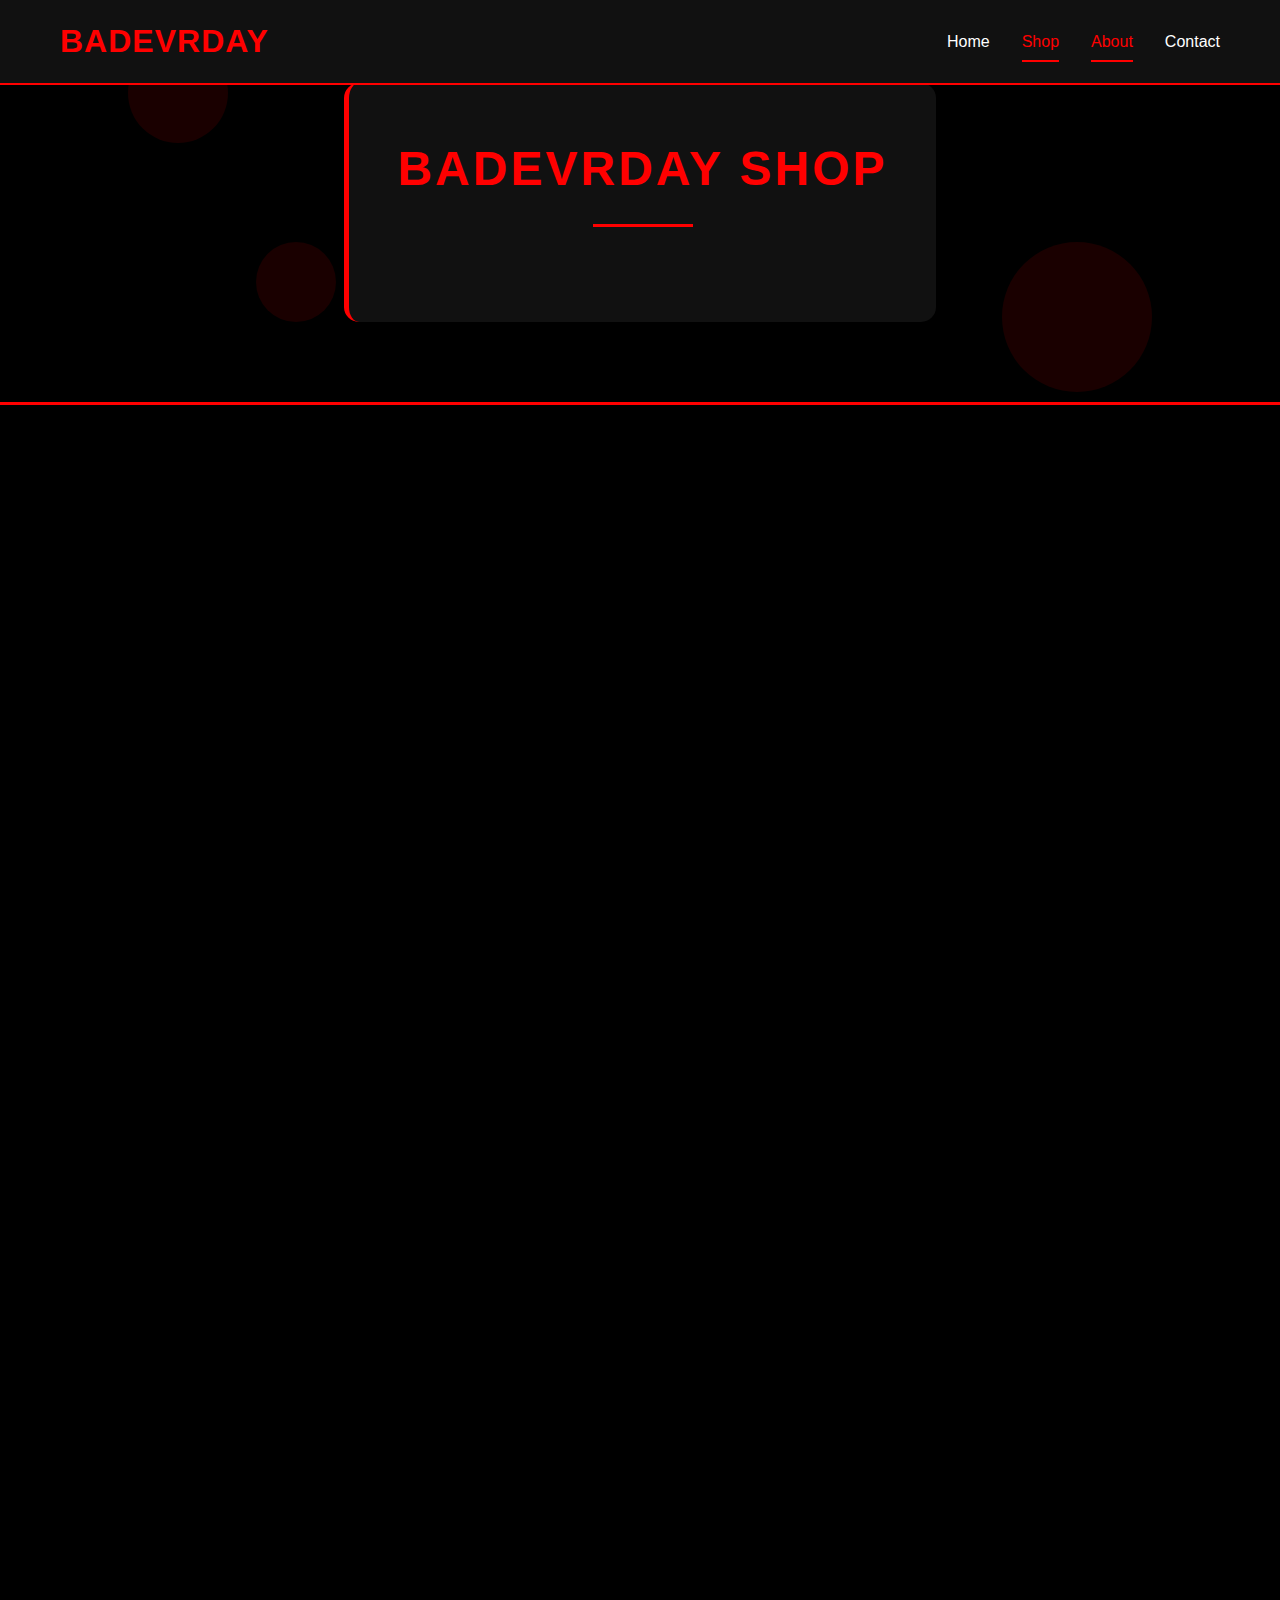
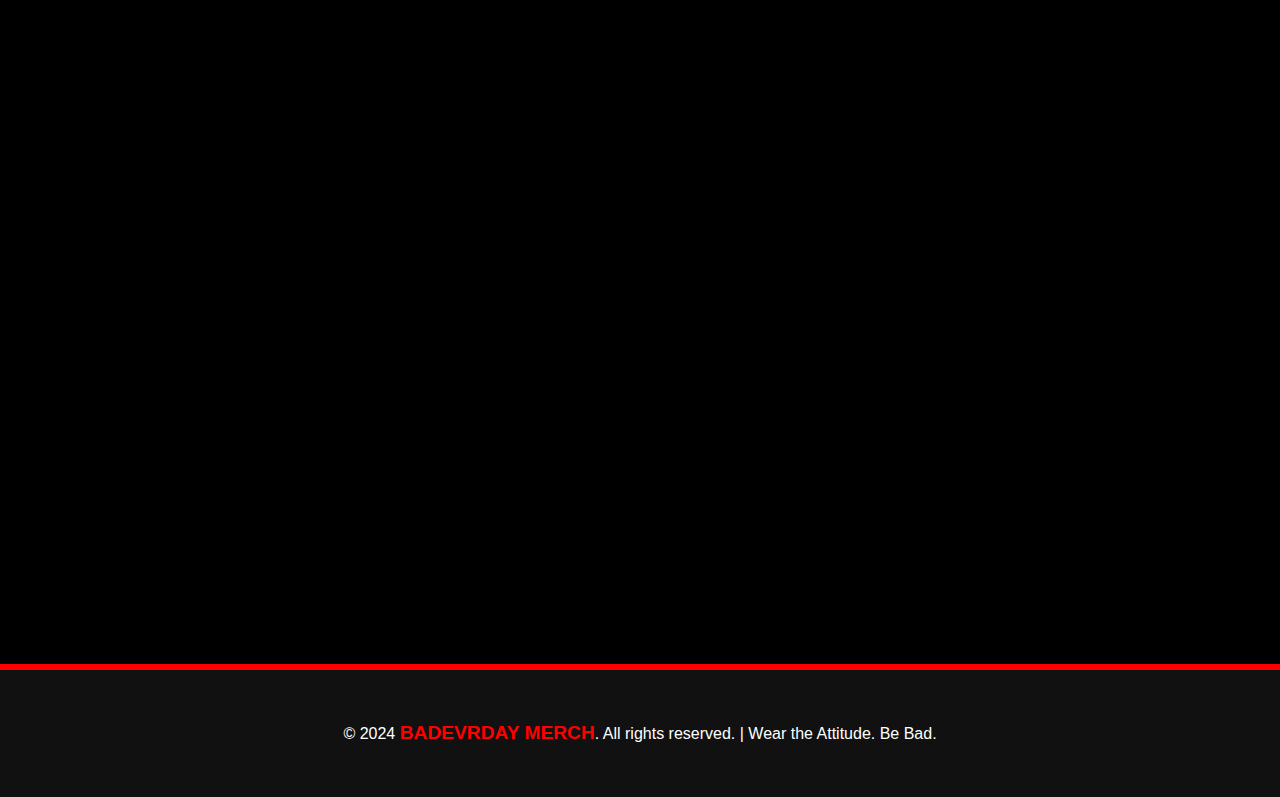
<file: shop.html>
<!DOCTYPE html>
<html lang="en">
<head>
    <meta charset="UTF-8">
    <meta name="viewport" content="width=device-width, initial-scale=1.0">
    <!-- Favicon -->
<link rel="icon" type="image/x-icon" href="IMG-20251022-WA0050.jpg">
    <title>Shop - BADEVRDAY MERCH</title>
    <link rel="stylesheet" href="style.css">
    <style>
        /* Shop Page Styles to Match Index.html */
        .shop-hero-edgy {
            padding: 5rem 0;
            background: #000;
            border-top: 3px solid #ff0000;
            border-bottom: 3px solid #ff0000;
            min-height: 40vh;
            display: flex;
            align-items: center;
            position: relative;
            overflow: hidden;
        }

        /* Animated Background Elements */
        .floating-elements {
            position: absolute;
            top: 0;
            left: 0;
            width: 100%;
            height: 100%;
            pointer-events: none;
        }

        .floating-element {
            position: absolute;
            background: rgba(255, 0, 0, 0.1);
            border-radius: 50%;
            animation: float 6s ease-in-out infinite;
        }

        .floating-element:nth-child(1) {
            width: 100px;
            height: 100px;
            top: 10%;
            left: 10%;
            animation-delay: 0s;
        }

        .floating-element:nth-child(2) {
            width: 150px;
            height: 150px;
            top: 60%;
            right: 10%;
            animation-delay: 2s;
        }

        .floating-element:nth-child(3) {
            width: 80px;
            height: 80px;
            bottom: 20%;
            left: 20%;
            animation-delay: 4s;
        }

        @keyframes float {
            0%, 100% { transform: translateY(0px) rotate(0deg); }
            50% { transform: translateY(-20px) rotate(180deg); }
        }

        .shop-hero-message {
            max-width: 900px;
            margin: 0 auto;
            position: relative;
            z-index: 2;
            text-align: center;
        }

        .shop-hero-card {
            background: #111;
            padding: 3rem;
            border-radius: 15px;
            border-left: 5px solid #ff0000;
            position: relative;
            animation: slideInUp 1s ease-out;
        }

        @keyframes slideInUp {
            from {
                opacity: 0;
                transform: translateY(50px);
            }
            to {
                opacity: 1;
                transform: translateY(0);
            }
        }

        .shop-hero-header h1 {
            color: #ff0000;
            font-size: 3rem;
            text-transform: uppercase;
            letter-spacing: 3px;
            margin-bottom: 1rem;
            animation: textGlow 2s ease-in-out infinite alternate;
        }

        @keyframes textGlow {
            from {
                text-shadow: 0 0 10px rgba(255, 0, 0, 0.5);
            }
            to {
                text-shadow: 0 0 20px rgba(255, 0, 0, 0.8), 0 0 30px rgba(255, 0, 0, 0.6);
            }
        }

        .shop-hero-accent-line {
            width: 100px;
            height: 3px;
            background: #ff0000;
            margin: 0 auto;
            animation: stretch 2s ease-in-out infinite alternate;
        }

        @keyframes stretch {
            from { width: 50px; }
            to { width: 150px; }
        }

        .shop-hero-content p {
            font-size: 1.2rem;
            color: #ccc;
            margin-top: 1rem;
            animation: fadeInUp 1s ease-out 0.5s forwards;
            opacity: 0;
        }

        @keyframes fadeInUp {
            from {
                opacity: 0;
                transform: translateY(20px);
            }
            to {
                opacity: 1;
                transform: translateY(0);
            }
        }

        /* Enhanced Products Section */
        .shop-products-edgy {
            padding: 5rem 0;
            background: #000;
            border-bottom: 3px solid #ff0000;
        }

        .shop-header {
            text-align: center;
            margin-bottom: 3rem;
            opacity: 0;
            animation: fadeInUp 1s ease-out forwards;
        }

        .shop-header h2 {
            color: #ff0000;
            font-size: 2.5rem;
            text-transform: uppercase;
            letter-spacing: 3px;
            margin-bottom: 1rem;
            animation: textGlow 2s ease-in-out infinite alternate;
        }

        .shop-accent-line {
            width: 100px;
            height: 3px;
            background: #ff0000;
            margin: 0 auto;
            animation: stretch 2s ease-in-out infinite alternate;
        }

        .products-grid-edgy {
            display: grid;
            grid-template-columns: repeat(auto-fit, minmax(300px, 1fr));
            gap: 2rem;
            margin-top: 3rem;
        }

        .product-card-edgy {
            background: #111;
            padding: 2rem;
            border-radius: 15px;
            border-left: 3px solid #ff0000;
            text-align: center;
            transition: all 0.3s ease;
            position: relative;
            overflow: hidden;
            opacity: 0;
            animation: fadeInUp 1s ease-out forwards;
        }

        .product-card-edgy:nth-child(1) { animation-delay: 0.1s; }
        .product-card-edgy:nth-child(2) { animation-delay: 0.2s; }
        .product-card-edgy:nth-child(3) { animation-delay: 0.3s; }
        .product-card-edgy:nth-child(4) { animation-delay: 0.4s; }
        .product-card-edgy:nth-child(5) { animation-delay: 0.5s; }
        .product-card-edgy:nth-child(6) { animation-delay: 0.6s; }
        .product-card-edgy:nth-child(7) { animation-delay: 0.7s; }
        .product-card-edgy:nth-child(8) { animation-delay: 0.8s; }
        .product-card-edgy:nth-child(9) { animation-delay: 0.9s; }

        .product-card-edgy::before {
            content: '';
            position: absolute;
            top: 0;
            left: -100%;
            width: 100%;
            height: 100%;
            background: linear-gradient(90deg, transparent, rgba(255, 0, 0, 0.1), transparent);
            transition: left 0.5s;
        }

        .product-card-edgy:hover::before {
            left: 100%;
        }

        .product-card-edgy:hover {
            transform: translateY(-10px) scale(1.02);
            box-shadow: 0 20px 40px rgba(255, 0, 0, 0.3);
        }

        .product-card-edgy img {
            width: 100%;
            height: 250px;
            object-fit: cover;
            border-radius: 10px;
            margin-bottom: 1.5rem;
            border: 2px solid #333;
            transition: all 0.3s ease;
            transform: scale(0.9);
            animation: scaleIn 0.5s ease-out 0.5s forwards;
        }

        @keyframes scaleIn {
            to { transform: scale(1); }
        }

        .product-card-edgy:hover img {
            border-color: #ff0000;
            transform: scale(1.05) rotate(2deg);
        }

        .product-card-edgy h3 {
            color: #fff;
            font-size: 1.3rem;
            margin-bottom: 1rem;
            text-transform: uppercase;
            letter-spacing: 1px;
            transition: color 0.3s ease;
        }

        .product-card-edgy:hover h3 {
            color: #ff0000;
        }

        .product-price-edgy {
            font-size: 1.5rem;
            color: #ff0000;
            font-weight: bold;
            margin-bottom: 1rem;
            animation: pricePulse 3s infinite;
        }

        @keyframes pricePulse {
            0%, 100% { transform: scale(1); }
            50% { transform: scale(1.1); }
        }

        .product-badge {
            position: absolute;
            top: 1rem;
            right: 1rem;
            background: #ff0000;
            color: #000;
            padding: 0.3rem 0.8rem;
            border-radius: 15px;
            font-size: 0.8rem;
            font-weight: bold;
            text-transform: uppercase;
            animation: badgeBounce 2s infinite;
        }

        @keyframes badgeBounce {
            0%, 100% { transform: translateY(0); }
            50% { transform: translateY(-5px); }
        }

        .shop-cta {
            text-align: center;
            margin-top: 3rem;
            opacity: 0;
            animation: fadeInUp 1s ease-out 1s forwards;
        }

        .shop-cta-btn {
            background: #ff0000;
            color: #000;
            padding: 1rem 2rem;
            text-decoration: none;
            font-weight: bold;
            text-transform: uppercase;
            letter-spacing: 1px;
            border-radius: 5px;
            transition: all 0.3s ease;
            border: 2px solid #ff0000;
            position: relative;
            overflow: hidden;
        }

        .shop-cta-btn::before {
            content: '';
            position: absolute;
            top: 0;
            left: -100%;
            width: 100%;
            height: 100%;
            background: linear-gradient(90deg, transparent, rgba(255,255,255,0.3), transparent);
            transition: left 0.5s;
        }

        .shop-cta-btn:hover::before {
            left: 100%;
        }

        .shop-cta-btn:hover {
            background: transparent;
            color: #ff0000;
            transform: translateY(-2px) scale(1.05);
            box-shadow: 0 10px 25px rgba(255, 0, 0, 0.4);
        }

        /* Enhanced Footer */
        .footer-edgy {
            background: #111;
            padding: 3rem 0;
            text-align: center;
            border-top: 3px solid #ff0000;
            position: relative;
            overflow: hidden;
        }

        .footer-edgy::before {
            content: '';
            position: absolute;
            top: 0;
            left: -100%;
            width: 100%;
            height: 100%;
            background: linear-gradient(90deg, transparent, rgba(255, 0, 0, 0.05), transparent);
            animation: slideRight 3s infinite;
        }

        @keyframes slideRight {
            to { left: 100%; }
        }

        .footer-edgy p {
            color: #fff;
            font-size: 1rem;
            position: relative;
            z-index: 2;
            animation: fadeIn 2s ease-out;
        }

        .footer-brand {
            color: #ff0000;
            font-weight: bold;
            font-size: 1.2rem;
            animation: textGlow 2s ease-in-out infinite alternate;
        }

        /* Responsive Design */
        @media (max-width: 768px) {
            .shop-hero-card {
                padding: 2rem;
            }
            
            .shop-hero-header h1 {
                font-size: 2rem;
            }
            
            .products-grid-edgy {
                grid-template-columns: 1fr;
            }
            
            .shop-header h2 {
                font-size: 2rem;
            }
        }

        @media (max-width: 480px) {
            .shop-hero-header h1 {
                font-size: 1.8rem;
            }
            
            .product-card-edgy {
                padding: 1.5rem;
            }
        }
    </style>
</head>
<body>
   <header>
    <div class="container">
        <div class="logo">
            <h1>BADEVRDAY</h1>
        </div>
        
        <!-- Desktop Navigation -->
        <nav>
            <a href="index.html">Home</a>
            <a href="shop.html">Shop</a>
            <a href="about.html" class="active">About</a>
            <a href="contact.html">Contact</a>
        </nav>
        
        <!-- Hamburger Menu Button -->
        <div class="mobile-menu-btn">
            <span></span>
            <span></span>
            <span></span>
        </div>
    </div>
</header>

<!-- Mobile Menu Overlay -->
<div class="mobile-menu">
    <button class="mobile-menu-close">&times;</button>
    
    <a href="index.html">Home</a>
    <a href="shop.html">Shop</a>
    <a href="about.html" class="active">About</a>
    <a href="contact.html">Contact</a>
</div>
    <!-- Shop Hero Section -->
    <section class="shop-hero-edgy">
        <!-- Animated Background Elements -->
        <div class="floating-elements">
            <div class="floating-element"></div>
            <div class="floating-element"></div>
            <div class="floating-element"></div>
        </div>
        
        <div class="container">
            <div class="shop-hero-message">
                <div class="shop-hero-card">
                    <div class="shop-hero-header">
                        <h1>BADEVRDAY SHOP</h1>
                        <div class="shop-hero-accent-line"></div>
                    </div>
                    <div class="shop-hero-content">
                        <p>Discover our complete collection of premium streetwear</p>
                    </div>
                </div>
            </div>
        </div>
    </section>

    <!-- Enhanced Products Section -->
    <section class="shop-products-edgy">
        <div class="container">
            <div class="shop-header">
                <h2>ALL PRODUCTS</h2>
                <div class="shop-accent-line"></div>
                <p style="color: #ccc; margin-top: 1rem;">Browse our complete collection of BADEVRDAY merchandise</p>
            </div>
            
            <div class="products-grid-edgy">
                <!-- Product 1 -->
                <div class="product-card-edgy">
                    <div class="product-badge">BESTSELLER</div>
                    <img src="IMG-20251022-WA0033.jpg" alt="BADEVRDAY T-Shirt" width="300" height="300">
                    <h3>BADEVRDAY T-SHIRT</h3>
                    <p class="product-price-edgy">KES. 1000</p>
                </div>

                <!-- Product 2 -->
                <div class="product-card-edgy">
                    <div class="product-badge">POPULAR</div>
                    <img src="IMG-20251022-WA0037.jpg" alt="BADEVRDAY Bennies" width="300" height="300">
                    <h3>BADEVRDAY BEANIES</h3>
                    <p class="product-price-edgy">KES. 400</p>
                </div>

                <!-- Product 3 -->
                <div class="product-card-edgy">
                    <div class="product-badge">NEW</div>
                    <img src="hoddie.heic" alt="BADEVRDAY Bennies" width="300" height="300">
                    <h3>BADEVRDAY HOODIES</h3>
                    <p class="product-price-edgy">KES. 2500</p>
                </div>

                <!-- Product 4 -->
                <div class="product-card-edgy">
                    <div class="product-badge">TRENDING</div>
                    <img src="IMG-20251022-WA0040.jpg" alt="BADEVRDAY Bennies" width="300" height="300">
                    <h3>BADEVRDAY TRUCKER</h3>
                    <p class="product-price-edgy">KES. 725</p>
                </div>

                <!-- Product 5 -->
                <div class="product-card-edgy">
                    <div class="product-badge">HOT</div>
                    <img src="IMG-20251022-WA0041.jpg" alt="BADEVRDAY Bennies" width="300" height="300">
                    <h3>BADEVRDAY TRUCKER</h3>
                    <p class="product-price-edgy">KES. 725</p>
                </div>

                <!-- Product 6 -->
                <div class="product-card-edgy">
                    <div class="product-badge">LIMITED</div>
                    <img src="IMG-20251022-WA0042.jpg" alt="BADEVRDAY Bennies" width="300" height="300">
                    <h3>BADEVRDAY TRUCKER</h3>
                    <p class="product-price-edgy">KES. 725</p>
                </div>

                <!-- Product 7 -->
                <div class="product-card-edgy">
                    <div class="product-badge">EXCLUSIVE</div>
                    <img src="IMG-20251022-WA0044.jpg" alt="BADEVRDAY Bennies" width="300" height="300">
                    <h3>BADEVRDAY BEANIES</h3>
                    <p class="product-price-edgy">KES. 400</p>
                </div>

                <!-- Product 8 -->
                <div class="product-card-edgy">
                    <div class="product-badge">PREMIUM</div>
                    <img src="IMG-20251022-WA0045.jpg" alt="BADEVRDAY Bennies" width="300" height="300">
                    <h3>BADEVRDAY TRUCKER</h3>
                    <p class="product-price-edgy">KES. 725</p>
                </div>

                <!-- Product 9 -->
                <div class="product-card-edgy">
                    <div class="product-badge">CLASSIC</div>
                    <img src="IMG-20251022-WA0046.jpg" alt="BADEVRDAY Bennies" width="300" height="300">
                    <h3>BADEVRDAY BEANIES</h3>
                    <p class="product-price-edgy">KES. 400</p>
                </div>
            </div>

            <div class="shop-cta">
                <p style="color: #ccc; margin-bottom: 1rem;">Can't find what you're looking for?</p>
                <a href="contact.html" class="shop-cta-btn">CONTACT US</a>
            </div>
        </div>
    </section>

    <!-- Enhanced Footer -->
    <footer class="footer-edgy">
        <div class="container">
            <p>&copy; 2024 <span class="footer-brand">BADEVRDAY MERCH</span>. All rights reserved. | Wear the Attitude. Be Bad.</p>
        </div>
    </footer>

    <script>
        // Simple animation on load
        document.addEventListener('DOMContentLoaded', function() {
            // Add active class to current page in navigation
            const currentPage = window.location.pathname.split('/').pop();
            const navLinks = document.querySelectorAll('nav a');
            
            navLinks.forEach(link => {
                if (link.getAttribute('href') === currentPage) {
                    link.classList.add('active');
                }
            });

            // Add hover effects to product cards
            const productCards = document.querySelectorAll('.product-card-edgy');
            productCards.forEach(card => {
                card.addEventListener('mouseenter', function() {
                    this.style.transform = 'translateY(-10px) scale(1.02)';
                });
                card.addEventListener('mouseleave', function() {
                    this.style.transform = 'translateY(0) scale(1)';
                });
            });
        });
    </script>
        <script src="js/mobile-menu.js"></script>
</body>
</html>
</file>
<file: style.css>
/* ===== RESET & BASE STYLES ===== */
* {
    margin: 0;
    padding: 0;
    box-sizing: border-box;
}

body {
    font-family: 'Arial', sans-serif;
    line-height: 1.6;
    color: #fff;
    background-color: #000;
    overflow-x: hidden;
}

.container {
    max-width: 1200px;
    margin: 0 auto;
    padding: 0 20px;
}

/* ===== HEADER & NAVIGATION ===== */
header {
    background: #111;
    padding: 1rem 0;
    position: fixed;
    width: 100%;
    top: 0;
    z-index: 1000;
    border-bottom: 2px solid #ff0000;
}

header .container {
    display: flex;
    justify-content: space-between;
    align-items: center;
}

.logo h1 {
    color: #ff0000;
    font-size: 2rem;
    font-weight: bold;
    text-transform: uppercase;
    letter-spacing: 1px;
}

/* Desktop Navigation */
nav {
    display: flex;
    gap: 2rem;
}

nav a {
    color: #fff;
    text-decoration: none;
    font-weight: 500;
    transition: all 0.3s ease;
    position: relative;
    padding: 0.5rem 0;
}

nav a:hover,
nav a.active {
    color: #ff0000;
}

nav a::after {
    content: '';
    position: absolute;
    bottom: 0;
    left: 0;
    width: 0;
    height: 2px;
    background: #ff0000;
    transition: width 0.3s ease;
}

nav a:hover::after,
nav a.active::after {
    width: 100%;
}

/* ===== MOBILE MENU ===== */
.mobile-menu-btn {
    display: none;
    flex-direction: column;
    cursor: pointer;
    padding: 8px;
    z-index: 1001;
    background: transparent;
    border: none;
}

.mobile-menu-btn span {
    width: 25px;
    height: 3px;
    background: #fff;
    margin: 3px 0;
    transition: 0.3s;
    border-radius: 2px;
}

.mobile-menu-btn.active span:nth-child(1) {
    transform: rotate(-45deg) translate(-5px, 6px);
}

.mobile-menu-btn.active span:nth-child(2) {
    opacity: 0;
}

.mobile-menu-btn.active span:nth-child(3) {
    transform: rotate(45deg) translate(-5px, -6px);
}

.mobile-menu {
    position: fixed;
    top: 0;
    left: -100%;
    width: 100%;
    height: 100vh;
    background: rgba(0, 0, 0, 0.98);
    backdrop-filter: blur(10px);
    z-index: 999;
    transition: left 0.3s ease-in-out;
    display: flex;
    flex-direction: column;
    justify-content: center;
    align-items: center;
    border-right: 3px solid #ff0000;
}

.mobile-menu.active {
    left: 0;
}

.mobile-menu a {
    color: #fff;
    text-decoration: none;
    font-size: 1.5rem;
    margin: 1rem 0;
    text-transform: uppercase;
    letter-spacing: 2px;
    transition: color 0.3s ease;
    padding: 0.8rem 2rem;
    opacity: 0;
    transform: translateX(-50px);
    animation: slideInRight 0.5s ease forwards;
}

.mobile-menu a:nth-child(1) { animation-delay: 0.1s; }
.mobile-menu a:nth-child(2) { animation-delay: 0.2s; }
.mobile-menu a:nth-child(3) { animation-delay: 0.3s; }
.mobile-menu a:nth-child(4) { animation-delay: 0.4s; }

.mobile-menu a:hover,
.mobile-menu a.active {
    color: #ff0000;
}

.mobile-menu-close {
    position: absolute;
    top: 25px;
    right: 25px;
    background: none;
    border: none;
    color: #fff;
    font-size: 2.5rem;
    cursor: pointer;
    transition: color 0.3s ease;
    opacity: 0;
    animation: fadeIn 0.5s ease 0.3s forwards;
}

.mobile-menu-close:hover {
    color: #ff0000;
}

/* ===== HERO SECTION ===== */
.hero {
    background: linear-gradient(135deg, #000000 0%, #1a1a1a 50%, #000000 100%);
    min-height: 100vh;
    display: flex;
    align-items: center;
    position: relative;
    overflow: hidden;
    margin-top: 0;
}

.hero::before {
    content: '';
    position: absolute;
    top: 0;
    left: 0;
    right: 0;
    bottom: 0;
    background: 
        radial-gradient(circle at 20% 80%, rgba(255, 0, 0, 0.1) 0%, transparent 50%),
        radial-gradient(circle at 80% 20%, rgba(255, 0, 0, 0.1) 0%, transparent 50%);
    animation: pulse 4s ease-in-out infinite;
}

.hero .container {
    display: grid;
    grid-template-columns: 1fr 1fr;
    gap: 4rem;
    align-items: center;
    position: relative;
    z-index: 2;
}

.hero-content {
    text-align: left;
}

.badge {
    display: inline-block;
    background: linear-gradient(45deg, #ff0000, #cc0000);
    color: white;
    padding: 0.5rem 1.5rem;
    border-radius: 25px;
    font-size: 0.9rem;
    font-weight: bold;
    text-transform: uppercase;
    letter-spacing: 1px;
    margin-bottom: 2rem;
    animation: bounce 2s infinite;
}

.hero-title {
    font-size: 3.5rem;
    line-height: 1.1;
    margin-bottom: 1.5rem;
}

.text-gradient {
    background: linear-gradient(45deg, #ff0000, #ff6b6b);
    -webkit-background-clip: text;
    -webkit-text-fill-color: transparent;
    background-clip: text;
    display: block;
}

.text-pop {
    color: #fff;
    text-shadow: 0 0 30px rgba(255, 0, 0, 0.5);
    display: block;
    animation: glow 2s ease-in-out infinite alternate;
}

.hero-subtitle {
    font-size: 1.3rem;
    color: #ccc;
    margin-bottom: 2.5rem;
    line-height: 1.6;
}

.hero-buttons {
    display: flex;
    gap: 1rem;
    margin-bottom: 3rem;
}

.btn-primary {
    background: linear-gradient(45deg, #ff0000, #cc0000);
    color: white;
    padding: 1rem 2.5rem;
    border-radius: 50px;
    text-decoration: none;
    font-weight: bold;
    font-size: 1.1rem;
    transition: all 0.3s ease;
    border: 2px solid transparent;
}

.btn-primary:hover {
    transform: translateY(-3px);
    box-shadow: 0 10px 25px rgba(255, 0, 0, 0.4);
}

.btn-secondary {
    background: transparent;
    color: #fff;
    padding: 1rem 2rem;
    border-radius: 50px;
    text-decoration: none;
    font-weight: bold;
    border: 2px solid #ff0000;
    transition: all 0.3s ease;
}

.btn-secondary:hover {
    background: #ff0000;
    transform: translateY(-3px);
}

.hero-visual {
    position: relative;
    text-align: center;
}

.floating-product {
    animation: float 6s ease-in-out infinite;
}

.floating-product img {
    width: 100%;
    max-width: 500px;
    height: auto;
    filter: drop-shadow(0 20px 30px rgba(255, 0, 0, 0.3));
}

/* ===== FOUNDER SECTION ===== */
.founder-words-edgy {
    padding: 5rem 0;
    background: #000;
    border-top: 3px solid #ff0000;
    border-bottom: 3px solid #ff0000;
}

.edgy-header {
    text-align: center;
    margin-bottom: 3rem;
}

.edgy-header h2 {
    color: #ff0000;
    font-size: 2.5rem;
    text-transform: uppercase;
    letter-spacing: 3px;
    margin-bottom: 1rem;
}

.accent-line {
    width: 100px;
    height: 3px;
    background: #ff0000;
    margin: 0 auto;
}

.message-card {
    background: #111;
    padding: 3rem;
    border-radius: 15px;
    border-left: 5px solid #ff0000;
    position: relative;
    max-width: 900px;
    margin: 0 auto;
}

.founder-profile {
    display: flex;
    align-items: center;
    gap: 2rem;
    margin-bottom: 2rem;
    padding-bottom: 2rem;
    border-bottom: 2px solid #333;
}

.founder-dp img {
    width: 120px;
    height: 120px;
    border-radius: 50%;
    object-fit: cover;
    border: 3px solid #ff0000;
    box-shadow: 0 0 20px rgba(255, 0, 0, 0.3);
}

.founder-info h3 {
    color: #ff0000;
    font-size: 1.5rem;
    margin-bottom: 0.5rem;
    text-transform: uppercase;
}

.founder-info p {
    color: #888;
    margin-bottom: 1rem;
}

.social-links {
    display: flex;
    gap: 1rem;
    flex-wrap: wrap;
}

.whatsapp-btn, .instagram-btn {
    display: inline-flex;
    align-items: center;
    padding: 0.7rem 1.2rem;
    border-radius: 25px;
    text-decoration: none;
    font-weight: bold;
    font-size: 0.9rem;
    transition: all 0.3s ease;
    border: 2px solid transparent;
}

.whatsapp-btn {
    background: #25D366;
    color: white;
}

.whatsapp-btn:hover {
    background: transparent;
    border-color: #25D366;
    color: #25D366;
    transform: translateY(-2px);
}

.instagram-btn {
    background: linear-gradient(45deg, #405DE6, #5851DB, #833AB4, #C13584, #E1306C, #FD1D1D);
    color: white;
}

.instagram-btn:hover {
    background: transparent;
    border-color: #E1306C;
    color: #E1306C;
    transform: translateY(-2px);
}

.quote-content {
    position: relative;
}

.quote-icon {
    font-size: 4rem;
    color: #ff0000;
    position: absolute;
    top: -20px;
    left: -10px;
    opacity: 0.7;
}

.lead-quote {
    font-size: 1.4rem;
    font-weight: bold;
    color: #ff0000;
    margin-bottom: 2rem;
    text-transform: uppercase;
    margin-left: 2rem;
}

.quote-content p {
    line-height: 1.7;
    margin-bottom: 1.5rem;
    font-size: 1.1rem;
    margin-left: 2rem;
    color: #ccc;
}

/* ===== PRODUCTS SECTION ===== */
.featured-products {
    padding: 5rem 0;
    background: #000;
}

.featured-products h2 {
    text-align: center;
    margin-bottom: 3rem;
    font-size: 2.5rem;
    color: #ff0000;
    text-transform: uppercase;
}

.products-grid {
    display: grid;
    grid-template-columns: repeat(auto-fit, minmax(280px, 1fr));
    gap: 2rem;
}

.product-card {
    background: #111;
    padding: 2rem;
    border-radius: 15px;
    text-align: center;
    transition: all 0.3s ease;
    border: 1px solid #333;
}

.product-card:hover {
    transform: translateY(-10px);
    border-color: #ff0000;
    box-shadow: 0 20px 40px rgba(255, 0, 0, 0.2);
}

.product-card img {
    width: 100%;
    height: 250px;
    object-fit: cover;
    border-radius: 10px;
    margin-bottom: 1.5rem;
}

.product-card h3 {
    color: #fff;
    font-size: 1.3rem;
    margin-bottom: 1rem;
    text-transform: uppercase;
}

.price {
    font-size: 1.5rem;
    color: #ff0000;
    font-weight: bold;
    margin: 1rem 0;
}

/* ===== FOOTER ===== */
footer {
    background: #111;
    padding: 3rem 0;
    text-align: center;
    border-top: 3px solid #ff0000;
}

footer p {
    color: #fff;
    font-size: 1rem;
}

/* ===== ANIMATIONS ===== */
@keyframes pulse {
    0%, 100% { opacity: 0.5; }
    50% { opacity: 0.8; }
}

@keyframes bounce {
    0%, 100% { transform: translateY(0); }
    50% { transform: translateY(-5px); }
}

@keyframes glow {
    from { text-shadow: 0 0 20px rgba(255, 0, 0, 0.5); }
    to { text-shadow: 0 0 30px rgba(255, 0, 0, 0.8), 0 0 40px rgba(255, 0, 0, 0.6); }
}

@keyframes float {
    0%, 100% { transform: translateY(0px); }
    50% { transform: translateY(-20px); }
}

@keyframes slideInRight {
    to {
        opacity: 1;
        transform: translateX(0);
    }
}

@keyframes fadeIn {
    to {
        opacity: 1;
    }
}

/* ===== RESPONSIVE DESIGN ===== */
@media (max-width: 768px) {
    /* Mobile Menu */
    .mobile-menu-btn {
        display: flex;
    }
    
    nav {
        display: none;
    }
    
    /* Hero Section */
    .hero .container {
        grid-template-columns: 1fr;
        text-align: center;
        gap: 2rem;
    }
    
    .hero-title {
        font-size: 2.5rem;
    }
    
    .hero-buttons {
        flex-direction: column;
        align-items: center;
    }
    
    /* Founder Section */
    .founder-profile {
        flex-direction: column;
        text-align: center;
    }
    
    .message-card {
        padding: 2rem;
    }
    
    .edgy-header h2 {
        font-size: 2rem;
    }
    
    .lead-quote {
        font-size: 1.2rem;
        margin-left: 1rem;
    }
    
    .quote-content p {
        margin-left: 1rem;
    }
    
    /* Products */
    .products-grid {
        grid-template-columns: 1fr;
    }
    
    .featured-products h2 {
        font-size: 2rem;
    }
}

@media (max-width: 480px) {
    .hero-title {
        font-size: 2rem;
    }
    
    .hero-subtitle {
        font-size: 1.1rem;
    }
    
    .social-links {
        flex-direction: column;
        align-items: center;
    }
    
    .whatsapp-btn, .instagram-btn {
        width: 200px;
        justify-content: center;
    }
    
    .mobile-menu a {
        font-size: 1.3rem;
        padding: 0.6rem 1.5rem;
    }
}
</file>
